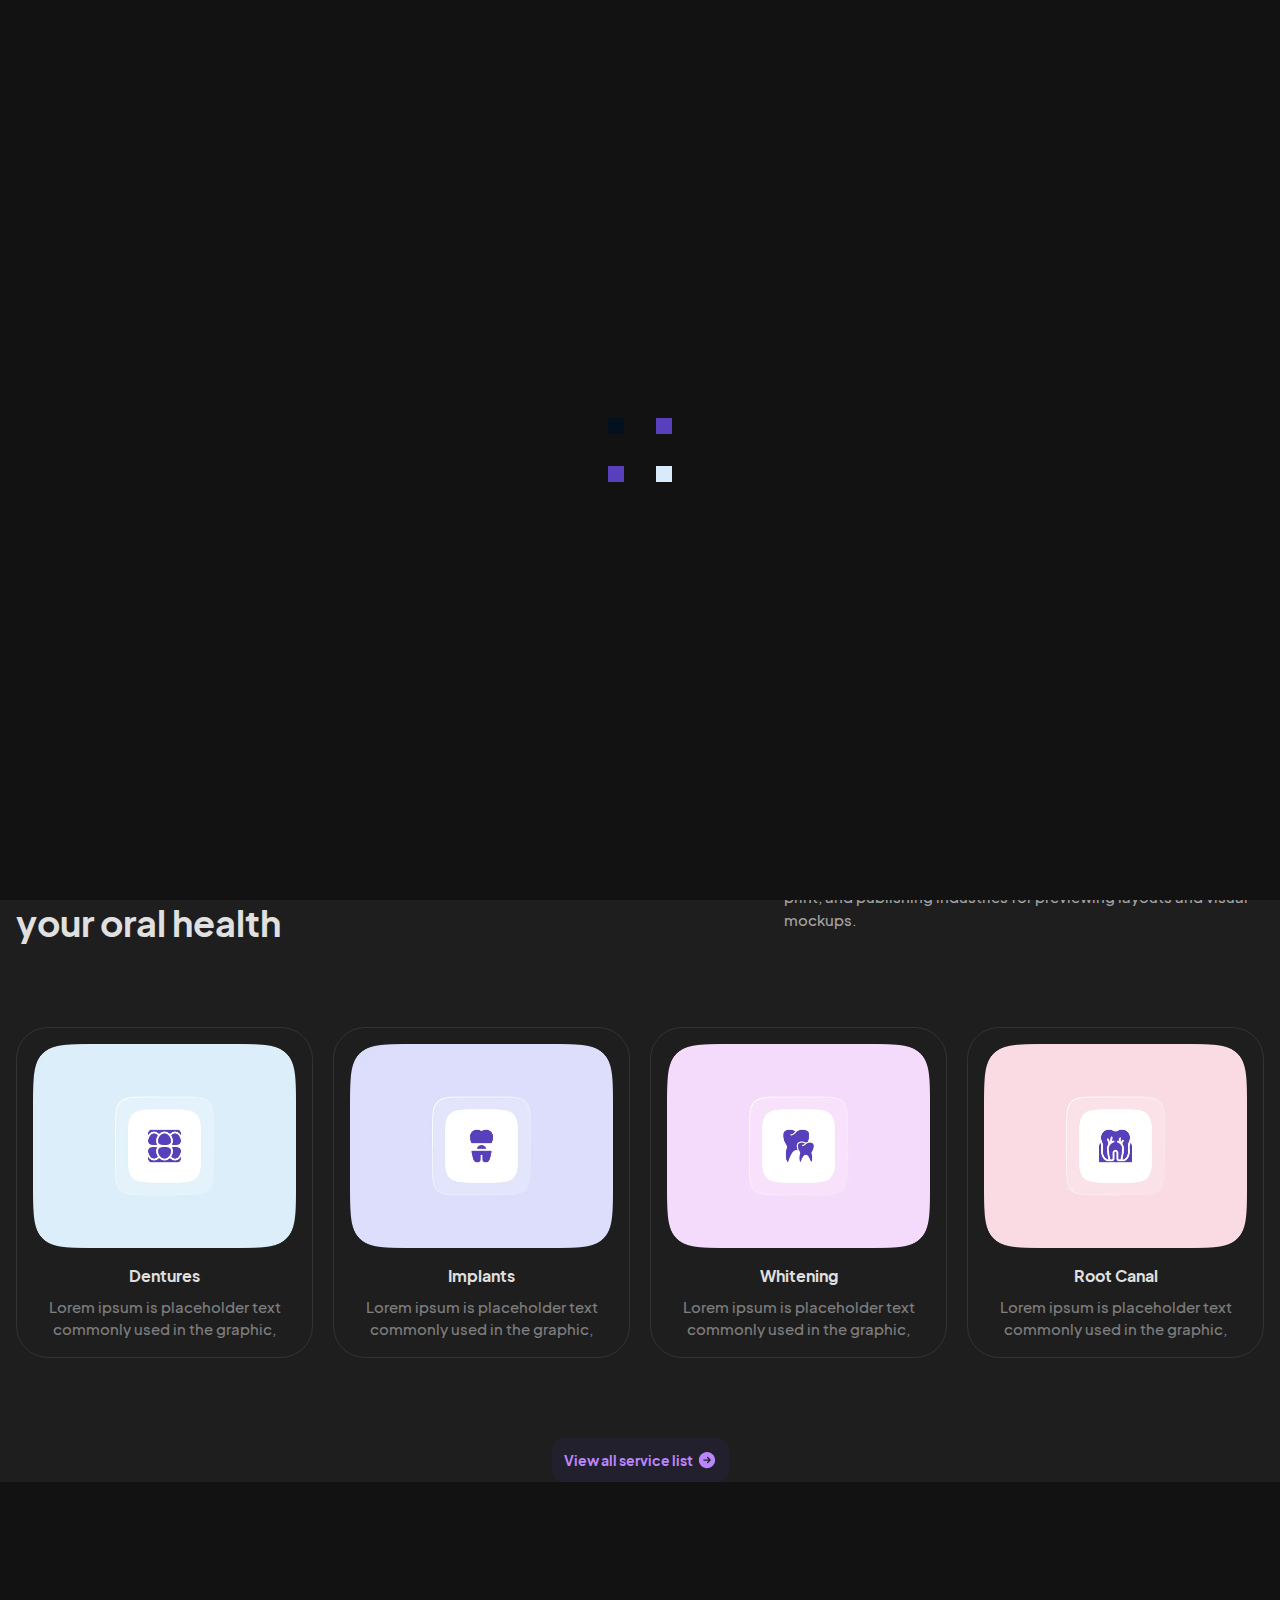
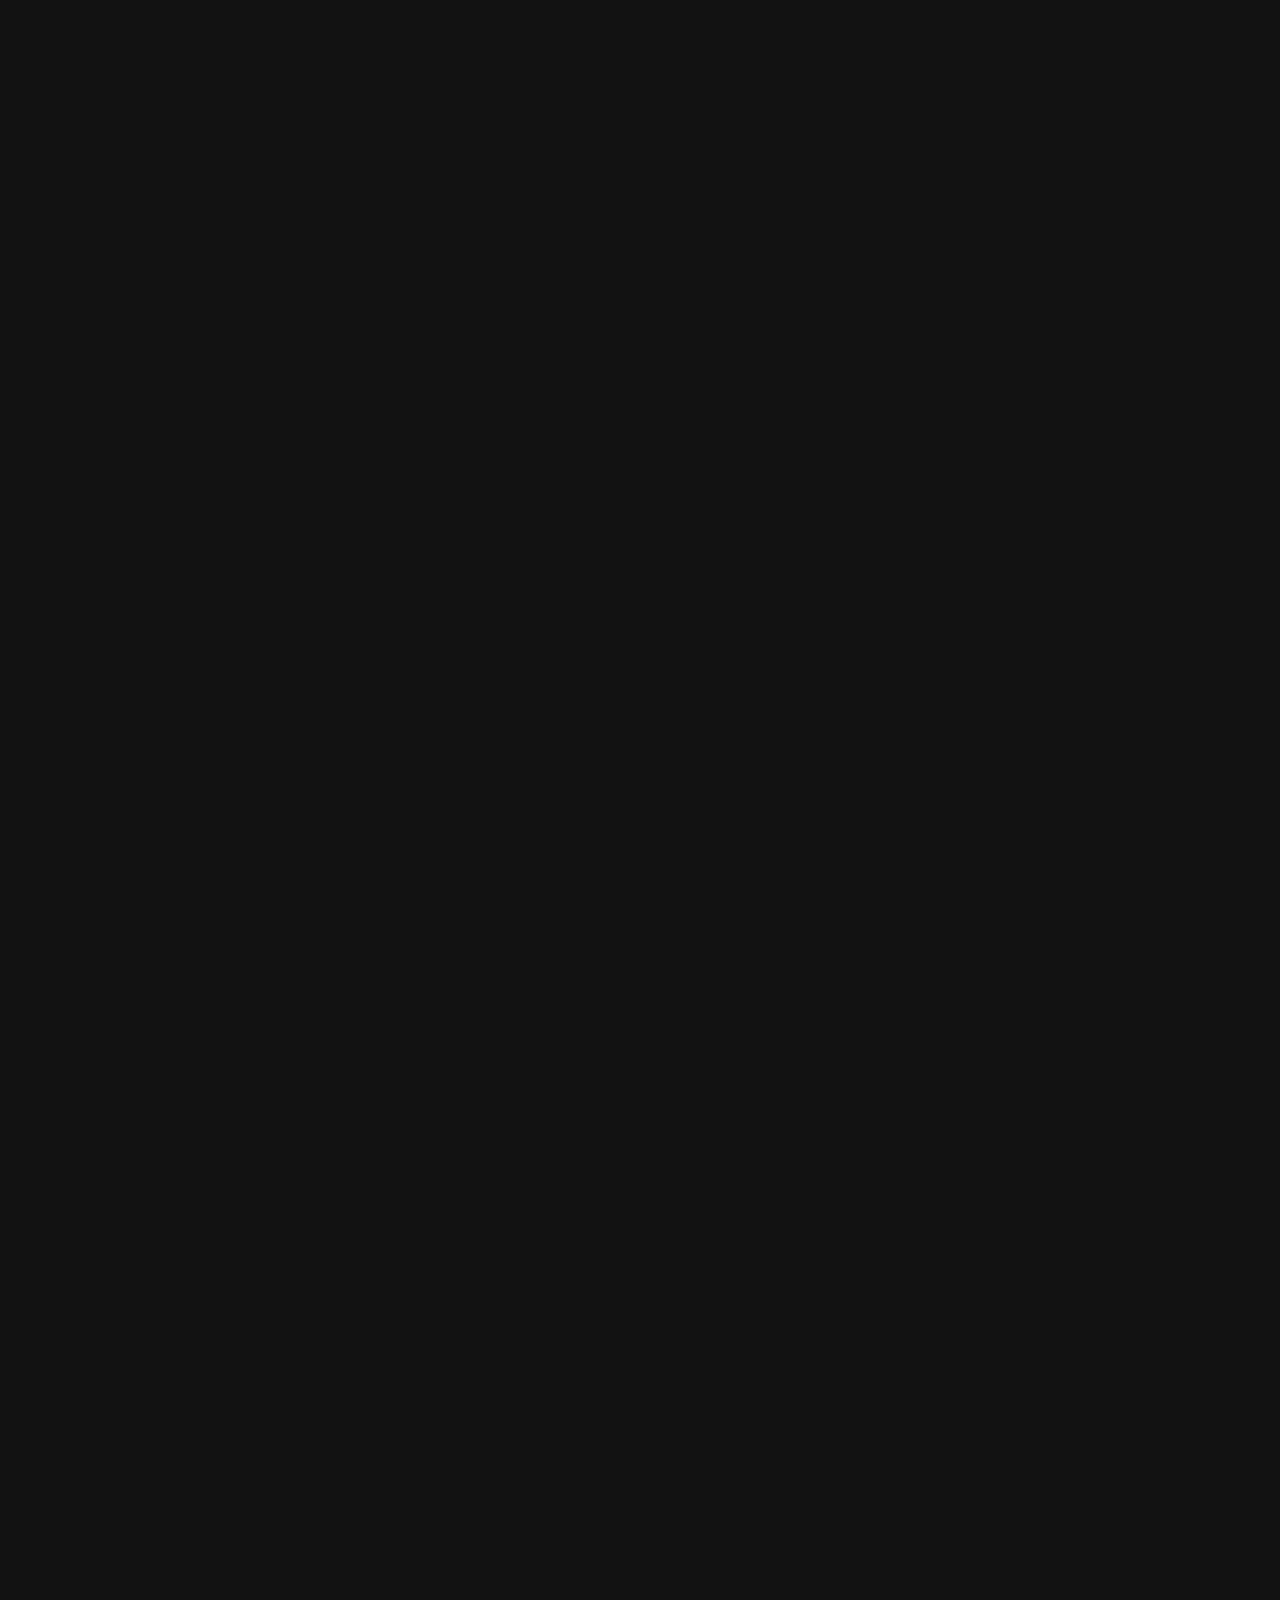
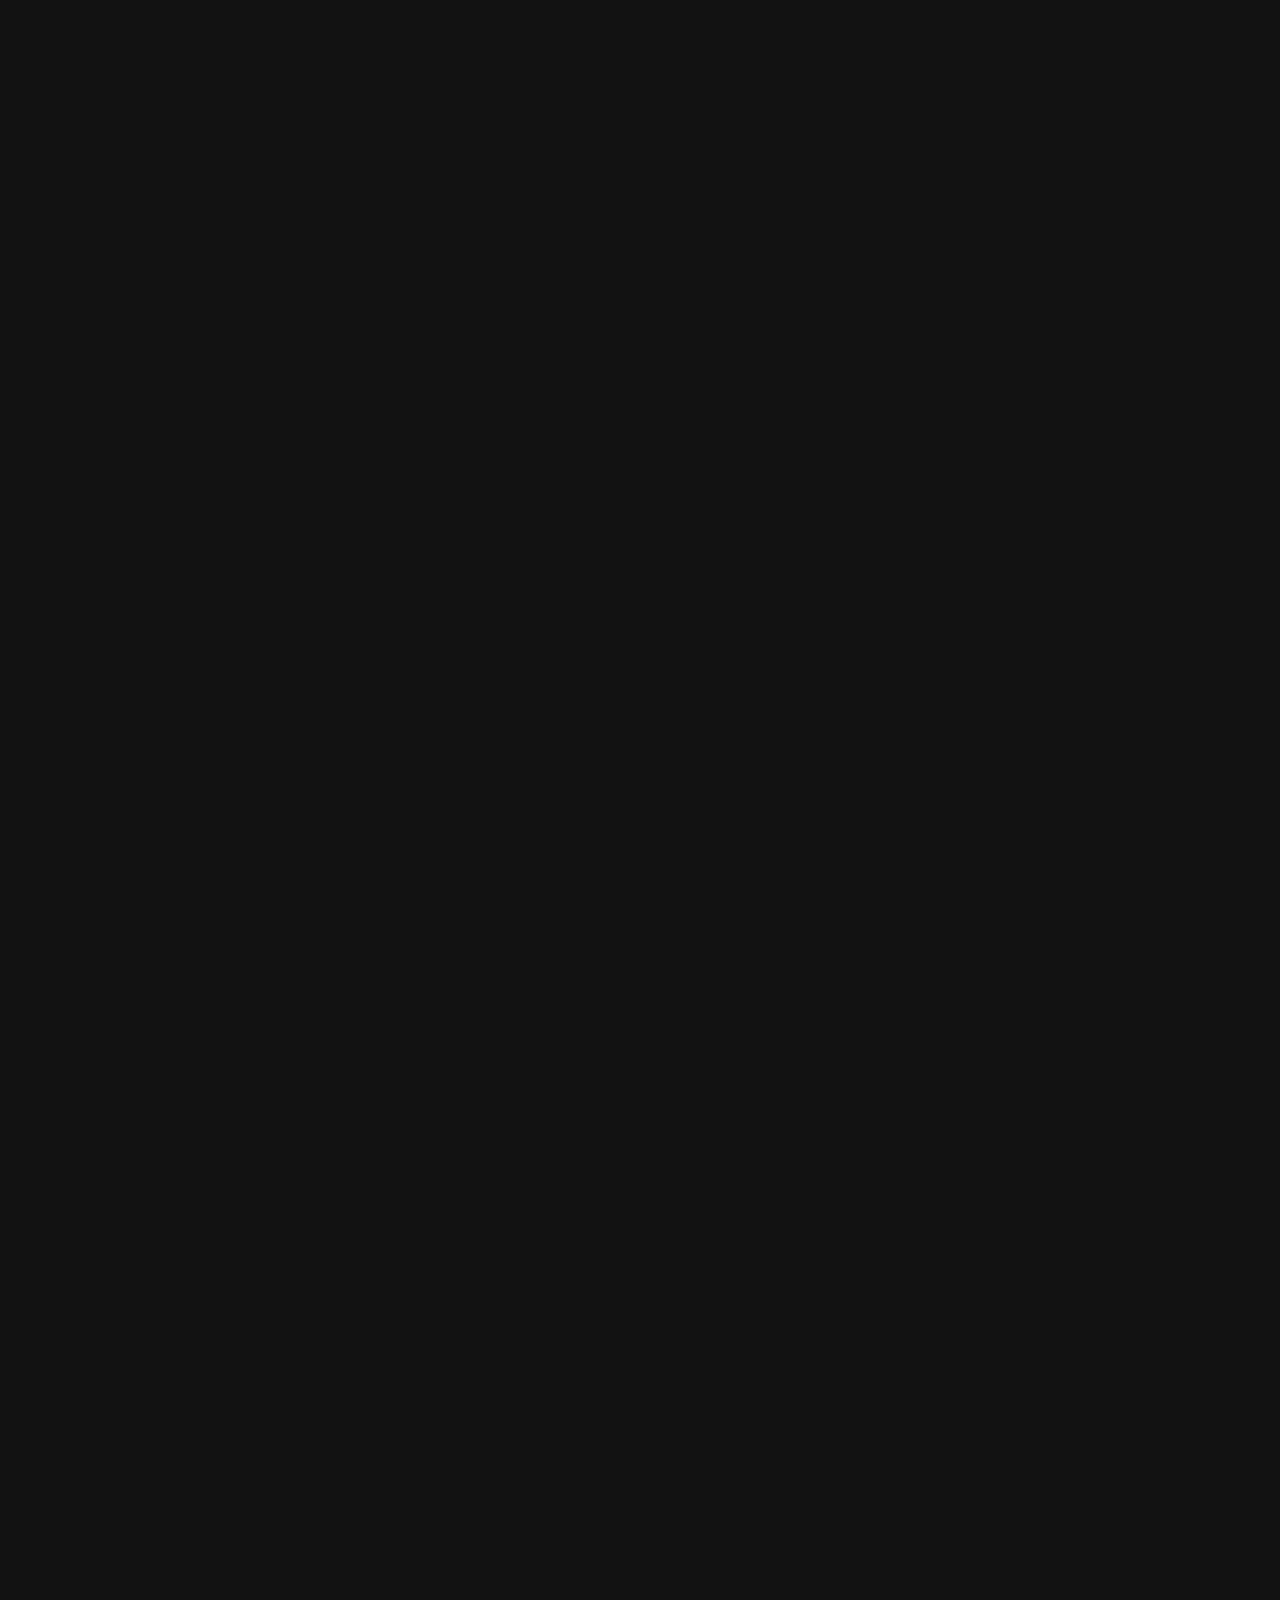
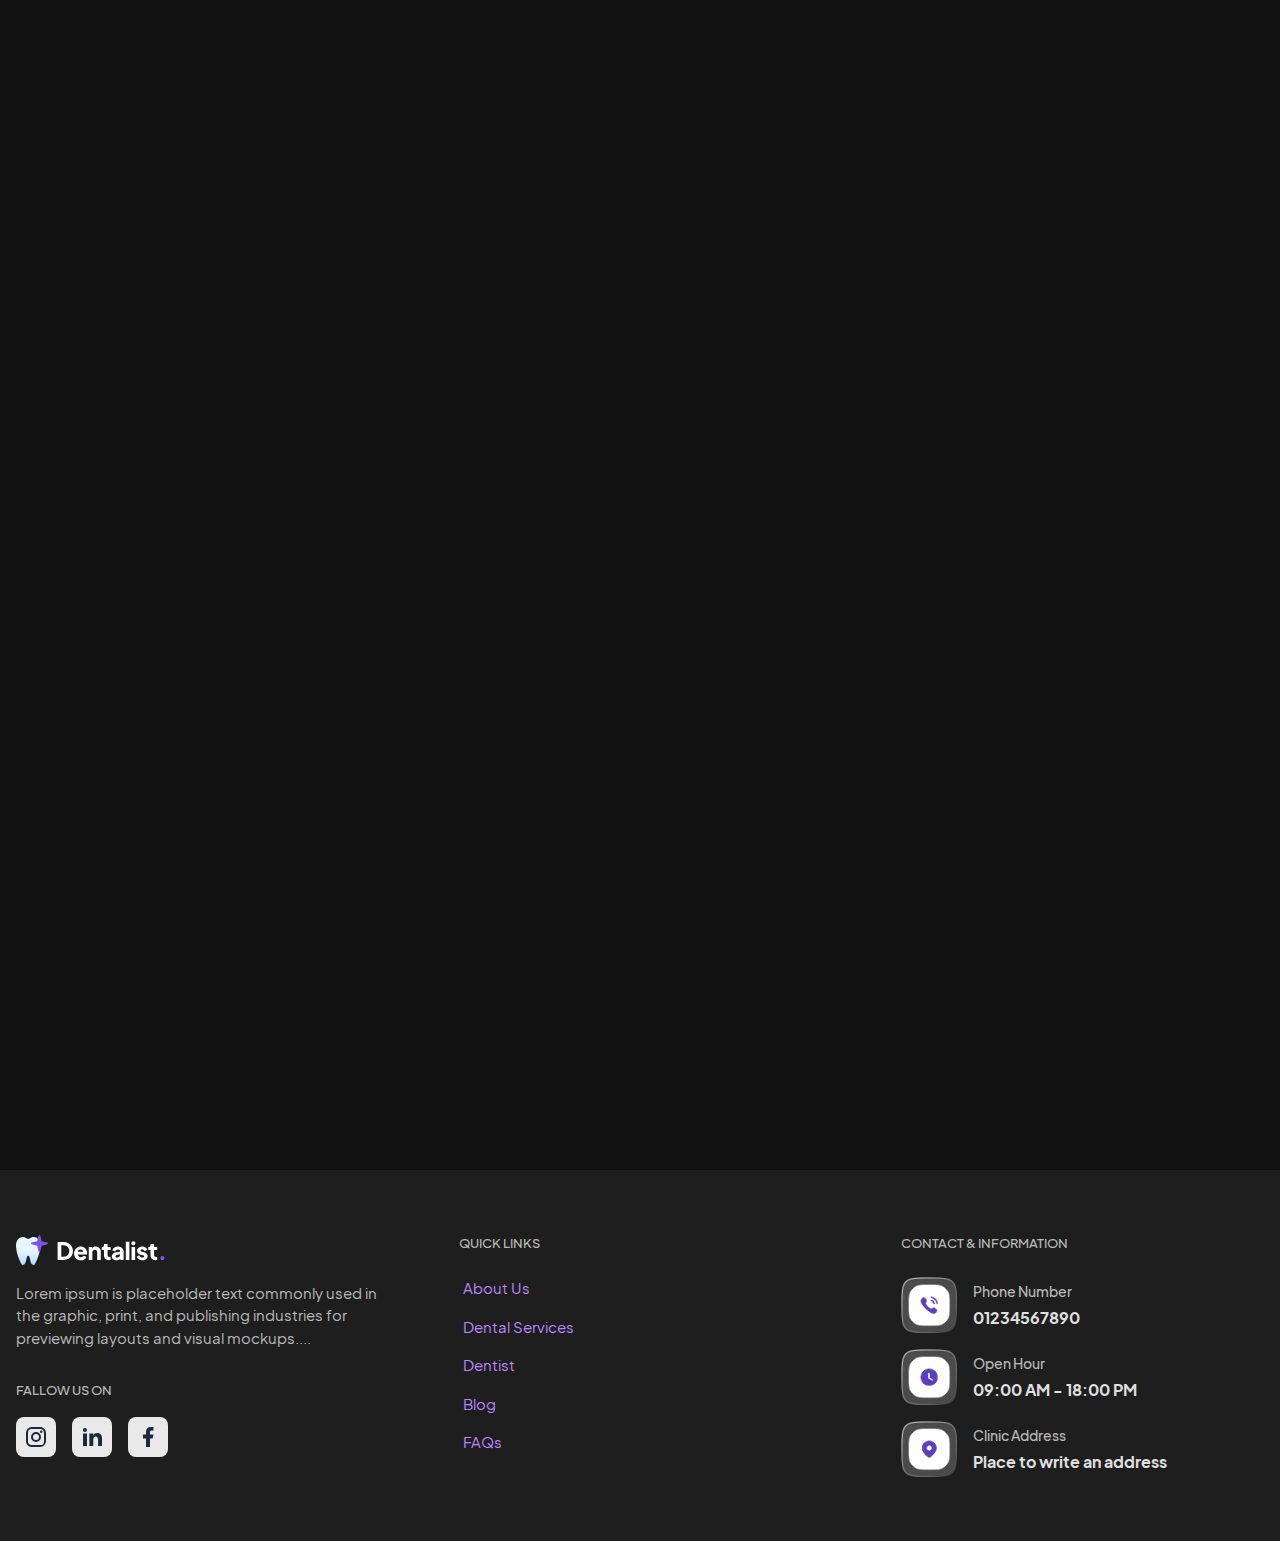
<file: clinic/index.html>
<!DOCTYPE html>
<html lang="en" dir="ltr">
<head>
    <meta charset="UTF-8">
    <meta name="viewport" content="width=device-width, initial-scale=1.0">
    <meta name="robots" content="noindex, nofollow">
    <title>Dentalist | Example Designing & Developing Website</title>
    <!-- Stylesheet -->
    <link rel="stylesheet" href="https://cdn.jsdelivr.net/npm/swiper@11/swiper-bundle.min.css"/>
    <link rel="stylesheet" href="./styles/main.css" type="text/css">
    <link rel="icon" href="./assets/images/favicon.png" type="images/png">
    <style>
        .swiper-pagination-bullet-active {
        background-color: #583FBC !important;
        width: 16px;
        border-radius: 10px;
        transition: all 0.5s ease-in-out;
        }
    </style>
    <!-- Scripts -->
    <script defer src="https://cdn.jsdelivr.net/npm/swiper@11/swiper-bundle.min.js"></script>
    <script defer src="./scripts/main.js"></script>
</head>
<body>
    <!-- SVG Importing -->
    <svg class="hidden">
        <symbol id="bars" xmlns="http://www.w3.org/2000/svg" fill="none" viewBox="0 0 24 24" stroke-width="1.5" stroke="currentColor">
            <path stroke-linecap="round" stroke-linejoin="round" d="M3.75 6.75h16.5M3.75 12h16.5m-16.5 5.25h16.5" />
        </symbol>
        <symbol id="arrow-right-circle" xmlns="http://www.w3.org/2000/svg" viewBox="0 0 24 24" fill="currentColor">
            <path fill-rule="evenodd" d="M12 2.25c-5.385 0-9.75 4.365-9.75 9.75s4.365 9.75 9.75 9.75 9.75-4.365 9.75-9.75S17.385 2.25 12 2.25Zm4.28 10.28a.75.75 0 0 0 0-1.06l-3-3a.75.75 0 1 0-1.06 1.06l1.72 1.72H8.25a.75.75 0 0 0 0 1.5h5.69l-1.72 1.72a.75.75 0 1 0 1.06 1.06l3-3Z" clip-rule="evenodd" />
        </symbol>
        <symbol id="check-circle" xmlns="http://www.w3.org/2000/svg" viewBox="0 0 24 24" fill="currentColor">
            <path fill-rule="evenodd" d="M2.25 12c0-5.385 4.365-9.75 9.75-9.75s9.75 4.365 9.75 9.75-4.365 9.75-9.75 9.75S2.25 17.385 2.25 12Zm13.36-1.814a.75.75 0 1 0-1.22-.872l-3.236 4.53L9.53 12.22a.75.75 0 0 0-1.06 1.06l2.25 2.25a.75.75 0 0 0 1.14-.094l3.75-5.25Z" clip-rule="evenodd" />
        </symbol> 
        <symbol id="star" xmlns="http://www.w3.org/2000/svg" viewBox="0 0 24 24" fill="currentColor">
            <path fill-rule="evenodd" d="M10.788 3.21c.448-1.077 1.976-1.077 2.424 0l2.082 5.006 5.404.434c1.164.093 1.636 1.545.749 2.305l-4.117 3.527 1.257 5.273c.271 1.136-.964 2.033-1.96 1.425L12 18.354 7.373 21.18c-.996.608-2.231-.29-1.96-1.425l1.257-5.273-4.117-3.527c-.887-.76-.415-2.212.749-2.305l5.404-.434 2.082-5.005Z" clip-rule="evenodd" />
        </symbol>
        <symbol id="home" xmlns="http://www.w3.org/2000/svg" fill="none" viewBox="0 0 24 24" stroke-width="1.5" stroke="currentColor">
            <path stroke-linecap="round" stroke-linejoin="round" d="m2.25 12 8.954-8.955c.44-.439 1.152-.439 1.591 0L21.75 12M4.5 9.75v10.125c0 .621.504 1.125 1.125 1.125H9.75v-4.875c0-.621.504-1.125 1.125-1.125h2.25c.621 0 1.125.504 1.125 1.125V21h4.125c.621 0 1.125-.504 1.125-1.125V9.75M8.25 21h8.25" />
        </symbol>
        <symbol id="users" xmlns="http://www.w3.org/2000/svg" fill="none" viewBox="0 0 24 24" stroke-width="1.5" stroke="currentColor">
            <path stroke-linecap="round" stroke-linejoin="round" d="M15 19.128a9.38 9.38 0 0 0 2.625.372 9.337 9.337 0 0 0 4.121-.952 4.125 4.125 0 0 0-7.533-2.493M15 19.128v-.003c0-1.113-.285-2.16-.786-3.07M15 19.128v.106A12.318 12.318 0 0 1 8.624 21c-2.331 0-4.512-.645-6.374-1.766l-.001-.109a6.375 6.375 0 0 1 11.964-3.07M12 6.375a3.375 3.375 0 1 1-6.75 0 3.375 3.375 0 0 1 6.75 0Zm8.25 2.25a2.625 2.625 0 1 1-5.25 0 2.625 2.625 0 0 1 5.25 0Z" />
        </symbol>
        <symbol id="envelope" xmlns="http://www.w3.org/2000/svg" fill="none" viewBox="0 0 24 24" stroke-width="1.5" stroke="currentColor">
            <path stroke-linecap="round" stroke-linejoin="round" d="M21.75 6.75v10.5a2.25 2.25 0 0 1-2.25 2.25h-15a2.25 2.25 0 0 1-2.25-2.25V6.75m19.5 0A2.25 2.25 0 0 0 19.5 4.5h-15a2.25 2.25 0 0 0-2.25 2.25m19.5 0v.243a2.25 2.25 0 0 1-1.07 1.916l-7.5 4.615a2.25 2.25 0 0 1-2.36 0L3.32 8.91a2.25 2.25 0 0 1-1.07-1.916V6.75" />
        </symbol>
        <symbol id="gear" xmlns="http://www.w3.org/2000/svg" fill="none" viewBox="0 0 24 24" stroke-width="1.5" stroke="currentColor">
            <path stroke-linecap="round" stroke-linejoin="round" d="M10.343 3.94c.09-.542.56-.94 1.11-.94h1.093c.55 0 1.02.398 1.11.94l.149.894c.07.424.384.764.78.93.398.164.855.142 1.205-.108l.737-.527a1.125 1.125 0 0 1 1.45.12l.773.774c.39.389.44 1.002.12 1.45l-.527.737c-.25.35-.272.806-.107 1.204.165.397.505.71.93.78l.893.15c.543.09.94.559.94 1.109v1.094c0 .55-.397 1.02-.94 1.11l-.894.149c-.424.07-.764.383-.929.78-.165.398-.143.854.107 1.204l.527.738c.32.447.269 1.06-.12 1.45l-.774.773a1.125 1.125 0 0 1-1.449.12l-.738-.527c-.35-.25-.806-.272-1.203-.107-.398.165-.71.505-.781.929l-.149.894c-.09.542-.56.94-1.11.94h-1.094c-.55 0-1.019-.398-1.11-.94l-.148-.894c-.071-.424-.384-.764-.781-.93-.398-.164-.854-.142-1.204.108l-.738.527c-.447.32-1.06.269-1.45-.12l-.773-.774a1.125 1.125 0 0 1-.12-1.45l.527-.737c.25-.35.272-.806.108-1.204-.165-.397-.506-.71-.93-.78l-.894-.15c-.542-.09-.94-.56-.94-1.109v-1.094c0-.55.398-1.02.94-1.11l.894-.149c.424-.07.765-.383.93-.78.165-.398.143-.854-.108-1.204l-.526-.738a1.125 1.125 0 0 1 .12-1.45l.773-.773a1.125 1.125 0 0 1 1.45-.12l.737.527c.35.25.807.272 1.204.107.397-.165.71-.505.78-.929l.15-.894Z" />
            <path stroke-linecap="round" stroke-linejoin="round" d="M15 12a3 3 0 1 1-6 0 3 3 0 0 1 6 0Z" />
        </symbol>
        <symbol id="rss" xmlns="http://www.w3.org/2000/svg" fill="none" viewBox="0 0 24 24" stroke-width="1.5" stroke="currentColor">
            <path stroke-linecap="round" stroke-linejoin="round" d="M12.75 19.5v-.75a7.5 7.5 0 0 0-7.5-7.5H4.5m0-6.75h.75c7.87 0 14.25 6.38 14.25 14.25v.75M6 18.75a.75.75 0 1 1-1.5 0 .75.75 0 0 1 1.5 0Z" />
        </symbol>
        <symbol id="shop" xmlns="http://www.w3.org/2000/svg" fill="none" viewBox="0 0 24 24" stroke-width="1.5" stroke="currentColor">
            <path stroke-linecap="round" stroke-linejoin="round" d="M15.75 10.5V6a3.75 3.75 0 1 0-7.5 0v4.5m11.356-1.993 1.263 12c.07.665-.45 1.243-1.119 1.243H4.25a1.125 1.125 0 0 1-1.12-1.243l1.264-12A1.125 1.125 0 0 1 5.513 7.5h12.974c.576 0 1.059.435 1.119 1.007ZM8.625 10.5a.375.375 0 1 1-.75 0 .375.375 0 0 1 .75 0Zm7.5 0a.375.375 0 1 1-.75 0 .375.375 0 0 1 .75 0Z" />
        </symbol>
        <symbol id="close-mark" xmlns="http://www.w3.org/2000/svg" fill="none" viewBox="0 0 24 24" stroke-width="1.5" stroke="currentColor">
            <path stroke-linecap="round" stroke-linejoin="round" d="M6 18 18 6M6 6l12 12" />
        </symbol>
        <symbol id="user" xmlns="http://www.w3.org/2000/svg" fill="none" viewBox="0 0 24 24" stroke-width="1.5" stroke="currentColor">
            <path stroke-linecap="round" stroke-linejoin="round" d="M15.75 6a3.75 3.75 0 1 1-7.5 0 3.75 3.75 0 0 1 7.5 0ZM4.501 20.118a7.5 7.5 0 0 1 14.998 0A17.933 17.933 0 0 1 12 21.75c-2.676 0-5.216-.584-7.499-1.632Z" />
        </symbol>
        <symbol id="envelope" xmlns="http://www.w3.org/2000/svg" fill="none" viewBox="0 0 24 24" stroke-width="1.5" stroke="currentColor">
            <path stroke-linecap="round" stroke-linejoin="round" d="M21.75 6.75v10.5a2.25 2.25 0 0 1-2.25 2.25h-15a2.25 2.25 0 0 1-2.25-2.25V6.75m19.5 0A2.25 2.25 0 0 0 19.5 4.5h-15a2.25 2.25 0 0 0-2.25 2.25m19.5 0v.243a2.25 2.25 0 0 1-1.07 1.916l-7.5 4.615a2.25 2.25 0 0 1-2.36 0L3.32 8.91a2.25 2.25 0 0 1-1.07-1.916V6.75" />
        </symbol>                                                                 
        <symbol id="pencil-square" xmlns="http://www.w3.org/2000/svg" fill="none" viewBox="0 0 24 24" stroke-width="1.5" stroke="currentColor">
            <path stroke-linecap="round" stroke-linejoin="round" d="m16.862 4.487 1.687-1.688a1.875 1.875 0 1 1 2.652 2.652L10.582 16.07a4.5 4.5 0 0 1-1.897 1.13L6 18l.8-2.685a4.5 4.5 0 0 1 1.13-1.897l8.932-8.931Zm0 0L19.5 7.125M18 14v4.75A2.25 2.25 0 0 1 15.75 21H5.25A2.25 2.25 0 0 1 3 18.75V8.25A2.25 2.25 0 0 1 5.25 6H10" />
        </symbol>                         
    </svg>
    <div class="preload-container">
        <span class="preload"></span>
    </div>
    <!-- Header -->
    <header class="h-[100px]">
        <div class="container flex items-center h-full">
            <div class="flex justify-between items-center h-12 w-full">
                <!-- Header Logo -->
                <a href="https://2awebdeveloper.github.io/dentalist/">
                    <img src="./assets/images/logo.svg" alt="Site-Logo">
                </a>
                <!-- Header Menu -->
                <nav class="hidden lg:block">
                    <ul class="flex gap-x-10 xl:gap-x-12 text-slate-800 text-sm font-bold child:transition-colors child:delay-75 child-hover:text-primary">
                        <li>
                            <a href="#">Home</a>
                        </li>
                        <li>
                            <a href="#">Services</a>
                        </li>
                        <li>
                            <a href="#">Products</a>
                        </li>
                        <li>
                            <a href="#">Blog</a>
                        </li>
                        <li>
                            <a href="#">About Us</a>
                        </li>
                        <li>
                            <a href="#">Contact Us</a>
                        </li>
                    </ul>
                </nav>
                <!-- Header Button -->
                <a class="hidden lg:block h-full w-44 bg-primary text-white text-sm font-bold text-center leading-[3rem] rounded-xl transition-colors hover:bg-indigo-800" href="#">Book appointment</a>
                <!-- Mobile Menu -->
                <div class="lg:hidden relative">
                    <!-- Mobile Menu Toggle Icon -->
                    <button id="mobile-menu-toggle" type="button">
                        <svg class="w-8 h-8">
                            <use href="#bars"></use>
                        </svg>
                    </button>
                    <!-- Menu background overlay -->
                    <div id="mobile-menu-overlay" class="hidden fixed inset-0 bg-black/40 transition-all z-[999]">
                    </div>
                    <!-- Mobile menu container --> 
                    <div id="mobile-menu-container" class="w-80 bg-white fixed top-0 -left-80 bottom-0 transition-all flex flex-col z-[999]">
                        <!-- Logo & Close Button -->
                        <div class="flex items-center justify-between p-4 border-b border-b-gray-100/50">
                            <img src="./assets/images/logo.svg" alt="">
                            <button type="button" id="close-button">
                                <svg class="w-5 h-5">
                                    <use href="#close-mark"></use>
                                </svg>
                            </button>
                        </div>
                        <!-- Mobile menu nav -->
                        <nav class="p-4 grow">
                            <!-- menu List -->
                            <ul class="flex flex-col gap-y-5 text-slate-800 text-sm font-medium child:transition-colors child:delay-75 child-hover:text-primary">
                                <!-- menu item -->
                                <li>
                                    <a class="flex items-center gap-x-1" href="#">
                                        <svg class="w-5 h-5">
                                            <use href="#home"></use>
                                        </svg>
                                        Home
                                    </a>
                                </li>
                                <!-- menu item -->
                                <li>
                                    <a class="flex items-center gap-x-1" href="#">
                                        <svg class="w-5 h-5">
                                            <use href="#gear"></use>
                                        </svg>
                                        Services
                                    </a>
                                </li>
                                <!-- menu item -->
                                <li>
                                    <a class="flex items-center gap-x-1" href="#">
                                        <svg class="w-5 h-5">
                                            <use href="#shop"></use>
                                        </svg>
                                        Products
                                    </a>
                                </li>
                                <!-- menu item -->
                                <li>
                                    <a class="flex items-center gap-x-1" href="#">
                                        <svg class="w-5 h-5">
                                            <use href="#rss"></use>
                                        </svg>
                                        Blog
                                    </a>
                                </li>
                                <!-- menu item -->
                                <li>
                                    <a class="flex items-center gap-x-1" href="#">
                                        <svg class="w-5 h-5">
                                            <use href="#users"></use>
                                        </svg>
                                        About Us
                                    </a>
                                </li>
                                <!-- menu item -->
                                <li>
                                    <a class="flex items-center gap-x-1" href="#">
                                        <svg class="w-5 h-5">
                                            <use href="#envelope"></use>
                                        </svg>
                                        Contact Us
                                    </a>
                                </li>
                            </ul>
                        </nav>
                        <!-- Button -->
                        <div class="p-4">
                            <a class="block w-full h-12 leading-[2.8rem] bg-primary text-white text-sm font-bold text-center rounded-xl transition-colors hover:bg-indigo-800" href="#">Book appointment</a>
                        </div>
                    </div>
                </div>
            </div>
        </div>
    </header>
    <!-- Main -->
    <main id="main">
        <!-- Top Main Section -->
        <section class="mb-12 lg:mb-16 xl:mb-24">
            <div class="container">
                <div class="bg-top-main pt-8 px-8 lg:pt-0 rounded-3xl lg:min-h-[500px] xl:min-h-[620px] 2xl:min-h-[760px] gap-y-14 flex flex-col lg:flex-row justify-between items-center bg-[#DBEFFA]">
                    <div class="lg:w-1/2 text-center items-center lg:items-start lg:text-start flex flex-col gap-y-6 lg:gap-y-8">
                        <h1 class="text-4xl leading-snug lg:text-5xl lg:leading-snug font-bold text-black">
                            Entrust your smile to professional
                        </h1>
                        <p class=" text-black font-medium text-base lg:text-lg w-[90%]">
                            welcome to Dr. Satya's Dental Clinic<br>Where Your Smile Matters! Expert care, advanced treatments, and a commitment to your perfect smile. Book your appointment today!
                        </p><a class="h-12 w-44 bg-primary text-white text-sm font-bold text-center leading-[3rem] rounded-xl transition-colors hover:bg-indigo-800" href="#">Book appointment</a>
                    </div>
                    <div class="lg:w-1/2 mt-auto">
                        <img class="" src="./assets/images/top-main.png" alt="">
                    </div>
                </div>
            </div>
        </section>
        
        <!-- Services Section -->
        <section class="section mb-32">
            <div class="container">
                <div class="flex flex-col gap-14 lg:gap-y-16 xl:gap-y-20">
                    <!-- Services info contents -->
                    <div class="services-contents flex flex-col items-center justify-center lg:flex-row lg:justify-between lg:items-center gap-y-4 transition-all">
                        <!-- Left Side-->
                        <div class="text-center lg:text-start">
                            <!-- Title -->
                            <h3 class="text-sm text-primary font-bold mb-3">SERVICES</h3>
                            <!-- Subtitle -->
                            <p class="text-slate-800 text-3xl xs:text-4xl lg:max-w-[340px] leading-snug xs:leading-snug font-bold">Feel amazing about your oral health</p>
                        </div>
                        <!-- Right Side -->
                        <p class="text-center lg:text-start lg:max-w-screen-xs text-[15px] font-medium text-slate-800/70 -mb-8">Lorem ipsum is placeholder text commonly used in the graphic, print, and publishing industries for previewing layouts and visual mockups.</p>
                    </div>
                    <!-- Services -->
                    <div class="grid grid-cols-1 xs:grid-cols-2 lg:grid-cols-4 gap-5 child:transition-all child-hover:shadow-2xl mt-6 lg:mt-0 child-hover:shadow-slate-400/20 child-hover:border-gray-100 child:cursor-pointer">
                        <!-- Service item -->
                        <div class="services-item rounded-[32px] border p-4 flex flex-col gap-y-4">
                            <img class="w-full rounded-[32px]" src="./assets/images/dentures.webp" alt="">
                            <div class="text-center space-y-2">
                                <h3 class="text-slate-800 font-bold">Dentures</h3>
                                <p class="text-[15px] font-medium text-slate-800/50">Lorem ipsum is placeholder text commonly used in the graphic,</p>
                            </div>
                        </div>
                        <!-- Service item -->
                        <div class="services-item rounded-[32px] border p-4 flex flex-col gap-y-4">
                            <img class="w-full rounded-[32px]" src="./assets/images/implants.webp" alt="">
                            <div class="text-center space-y-2">
                                <h3 class="text-slate-800 font-bold">Implants</h3>
                                <p class="text-[15px] font-medium text-slate-800/50">Lorem ipsum is placeholder text commonly used in the graphic,</p>
                            </div>
                        </div>
                        <!-- Service item -->
                        <div class="services-item rounded-[32px] border p-4 flex flex-col gap-y-4">
                            <img class="w-full rounded-[32px]" src="./assets/images/whiting.webp" alt="">
                            <div class="text-center space-y-2">
                                <h3 class="text-slate-800 font-bold">Whitening</h3>
                                <p class="text-[15px] font-medium text-slate-800/50">Lorem ipsum is placeholder text commonly used in the graphic,</p>
                            </div>
                        </div>
                        <!-- Service item --> 
                        <div class="services-item rounded-[32px] border p-4 flex flex-col gap-y-4">
                            <img class="w-full rounded-[32px]" src="./assets/images/rootcanal.webp" alt="">
                            <div class="text-center space-y-2">
                                <h3 class="text-slate-800 font-bold">Root Canal</h3>
                                <p class="text-[15px] font-medium text-slate-800/50">Lorem ipsum is placeholder text commonly used in the graphic,</p>
                            </div>
                        </div>
                    </div>
                    <!-- More Service Call to Action Button -->
                    <div class="services-more transition-all">
                        <a href="#" class="w-max mx-auto flex items-center gap-x-1 p-3 rounded-xl text-sm font-bold text-primary bg-primary/10 transition-colors hover:bg-primary/20">
                            View all service list
                            <svg class="w-5 h-5">
                                <use href="#arrow-right-circle"></use>
                            </svg>
                        </a>
                    </div>
                </div>
            </div>
        </section>

        <!-- Emergency Section -->
        <section class="section my-20">
            <div class="container">
                <div class="flex flex-col lg:flex-row items-center gap-x-20 gap-y-12">
                    <!-- Emergency image -->
                    <div>
                        <img class="hidden lg:block" src="./assets/images/emergency-desktop.webp" alt="emergency-desktop">
                        <img class="lg:hidden" src="./assets/images/emergency-mobile.webp" alt="emergency-mobile">
                    </div>
                    <!-- Emergency Contents -->
                    <div class="flex flex-col gap-y-4 text-center lg:text-start">
                        <!-- Title -->
                        <h4 class="text-sm text-primary font-bold">Dental 24H Emergency</h4>
                        <!-- Subtitle -->
                        <p class="text-slate-800 text-4xl leading-snug font-bold sm:max-w-screen-sm">friendly treatment from our locally practice.</p>
                        <!-- Description --> 
                        <p class="max-w-lg lg:max-w-md mx-auto lg:mx-0 text-[15px] font-medium text-slate-800/70">Lorem ipsum is placeholder text commonly used in the graphic, print, and publishing industries for previewing layouts and visual mockups.</p>
                        <!-- Button Call to Action -->
                        <a class="h-12 w-44 mx-auto bg-primary text-white text-sm font-bold text-center leading-[3rem] mt-6 lg:mt-8 lg:mx-0 rounded-xl transition-colors hover:bg-indigo-800" href="#">Book appointment</a>
                    </div>
                </div>
            </div>
        </section>

        <!-- Features Section -->
        <section class="section py-16">
            <div class="container">
                <!-- p-8 md:px-20 md:py-16 lg:px-60 lg:py-20 -->
                <!-- Feature Container -->
                <div class="bg-[#DBDEFA] p-10 sm:p-12 md:px-16 md:py-[3.5rem] lg:px-32 lg:py-20 xl:py-24 xl:px-60 rounded-3xl">
                    <!-- Feature info -->
                    <div class="flex flex-col gap-y-4 mb-12 sm:mb-14 md:mb-16 lg:mb-20 text-center lg:text-start">
                        <!-- Title -->
                        <h4 class="text-sm text-primary font-bold">Features</h4>
                        <!-- Subtitle -->
                        <p class="text-slate-800 text-4xl leading-snug font-bold">Specialized care through experience</p>
                        <!-- Description -->
                        <p class="text-[15px] font-medium text-slate-800/50">Lorem ipsum is placeholder text commonly used in the graphic, print, and publishing industries for previewing layouts and visual mockups.</p>
                    </div>
                    <!-- Features -->
                    <div class="grid grid-cols-1 sm:grid-cols-2 gap-14">
                        <!-- Feature item -->
                        <div class="flex items-center flex-col xs:flex-row sm:flex-col lg:flex-row gap-4">
                            <!-- Feature image -->
                            <div class="w-16 h-16 shrink-0">
                                <img src="./assets/images/Safety-first.png" alt="Safety-first">
                            </div>
                            <!-- Feature Content -->
                            <div class="text-center xs:text-start sm:text-center lg:text-start">
                                <!-- Feature item title -->
                                <p class="text-slate-800 font-bold mb-1">Safety first</p>
                                <!-- Feature item Description -->
                                <p class="text-sm font-medium text-slate-800/50">Lorem ipsum is placeholder text commonly used in the graphic ...</p>
                            </div>
                        </div>
                        <!-- Feature item -->
                        <div class="flex items-center flex-col xs:flex-row sm:flex-col lg:flex-row gap-4">
                            <!-- Feature image -->
                            <div class="w-16 h-16 shrink-0">
                                <img src="./assets/images/Insurance-accepted.png" alt="Insurance-accepted">
                            </div>
                            <!-- Feature Content -->
                            <div class="text-center xs:text-start sm:text-center lg:text-start">
                                <!-- Feature item title -->
                                <p class="text-slate-800 font-bold mb-1">Insurance accepted</p>
                                <!-- Feature item Description -->
                                <p class="text-sm font-medium text-slate-800/50">Lorem ipsum is placeholder text commonly used in the graphic ...</p>
                            </div>
                        </div>
                        <!-- Feature item -->
                        <div class="flex items-center flex-col xs:flex-row sm:flex-col lg:flex-row gap-4">
                            <!-- Feature image -->
                            <div class="w-16 h-16 shrink-0">
                                <img src="./assets/images/Fullservice-dentistry.png" alt="Fullservice-dentistry">
                            </div>
                            <!-- Feature Content -->
                            <div class="text-center xs:text-start sm:text-center lg:text-start">
                                <!-- Feature item title -->
                                <p class="text-slate-800 font-bold mb-1">Full-service dentistry</p>
                                <!-- Feature item Description -->
                                <p class="text-sm font-medium text-slate-800/50">Lorem ipsum is placeholder text commonly used in the graphic ...</p>
                            </div>
                        </div>
                        <!-- Feature item -->
                        <div class="flex items-center flex-col xs:flex-row sm:flex-col lg:flex-row gap-4">
                            <!-- Feature image -->
                            <div class="w-16 h-16 shrink-0">
                                <img src="./assets/images/No-judgment-ever.png" alt="No-judgment-ever">
                            </div>
                            <!-- Feature Content -->
                            <div class="text-center xs:text-start sm:text-center lg:text-start">
                                <!-- Feature item title -->
                                <p class="text-slate-800 font-bold mb-1">No judgment ever</p>
                                <!-- Feature item Description -->
                                <p class="text-sm font-medium text-slate-800/50">Lorem ipsum is placeholder text commonly used in the graphic ...</p>
                            </div>
                        </div>
                    </div>
                </div>
            </div>
        </section>

        <!-- Expert in dental Section -->
        <section class="section py-16">
            <div class="container">
                <div class="flex flex-col lg:flex-row items-center gap-x-20 gap-y-12">
                    <!-- Emergency Contents -->
                    <div class="flex flex-col gap-y-4 text-center lg:text-start">
                        <!-- Title -->
                        <h4 class="text-sm text-primary font-bold">EXPERTS IN DENTAL</h4>
                        <!-- Subtitle -->
                        <p class="text-slate-800 text-4xl leading-snug font-bold sm:max-w-screen-sm">First class dentistry, from top dentists.</p>
                        <!-- Description -->
                        <p class="max-w-lg lg:max-w-md mx-auto lg:mx-0 text-[15px] font-medium text-slate-800/70">Lorem ipsum is placeholder text commonly used in the graphic, print, and publishing industries for previewing layouts</p>
                        <div class="flex flex-col gap-y-2 child:text-[#181945] child:text-[15px] child:font-medium mt-4">
                            <p class="flex items-center gap-x-2">
                                <svg class="w-5 h-5 text-primary">
                                    <use href="#check-circle"></use>
                                </svg>
                                Top quality dental team
                            </p>
                            <p class="flex items-center gap-x-2">
                                <svg class="w-5 h-5 text-primary">
                                    <use href="#check-circle"></use>
                                </svg>
                                State of the art dental services
                            </p>
                            <p class="flex items-center gap-x-2">
                                <svg class="w-5 h-5 text-primary">
                                    <use href="#check-circle"></use>
                                </svg>
                                Discount on all dental treatment
                            </p>
                        </div>
                    </div>
                     <!-- Emergency image -->
                     <div class="flex order-first lg:order-last">
                        <img class="hidden lg:block" src="./assets/images/expert-in-dental-desktop.webp" alt="expert-in-dental-desktop.png">
                        <img class="lg:hidden" src="./assets/images/expert-in-dental-mobile.webp" alt="expert-in-dental-mobile.png">
                    </div>
                </div>
            </div>
        </section>

        <!-- TESTIMONIAL Section  -->
        <section class="section py-16">
            <div class="container">
                <div class="bg-[#D9EBFA] rounded-3xl p-10 md:px-16 md:py-[3.5rem] lg:py-20 xl:py-24">
                    <!-- TESTIMONIAL info contents -->
                    <div class="flex flex-col items-center justify-center lg:flex-row lg:justify-between lg:items-center gap-y-4">
                        <!-- Left Side-->
                        <div class="text-center lg:text-start">
                            <!-- Title -->
                            <h3 class="text-sm text-primary font-bold mb-3">TESTIMONIAL</h3>
                            <!-- Subtitle -->
                            <p class="text-slate-800 text-3xl xs:text-4xl lg:max-w-[400px] leading-snug xs:leading-snug font-bold">What people have said about us</p>
                        </div>
                        <!-- Right Side -->
                        <p class="text-center lg:text-start lg:max-w-sm text-[15px] font-medium text-slate-800/70 -mb-8">Lorem ipsum is placeholder text commonly used in the graphic, print, and publishing industries for previewing layouts</p>
                    </div>
                    <!-- User TESTIMONIAL -->
                    <div class="swiper swiper-1">
                        <div class="swiper-wrapper mt-28">
                            <!-- TESTIMONIAL item -->
                            <div class="swiper-slide relative bg-white rounded-3xl p-8">
                                <!-- User Avatar image -->
                                <div class="absolute mx-auto w-max left-0 right-0 top-0 translate-y-[-50%] border-8 rounded-full border-[#D9EBFA]">
                                    <img src="./assets/images/user-avatar-1.webp" alt="user-avatar-1">
                                </div>
                                <div class="text-center mt-8">
                                    <!-- User Name -->
                                    <p class="font-bold text-slate-800 mb-2">Robert Fox</p>
                                    <!-- User Comment -->
                                    <p class="text-[15px] font-medium text-slate-800/70">Lorem ipsum is placeholder text commonly used in the graphic, print, and publishing industries for previewing layouts</p>
                                    <div class="flex items-center justify-center mt-6">
                                        <svg class="w-5 h-5 text-orange-star">
                                            <use href="#star"></use>
                                        </svg>
                                        <svg class="w-5 h-5 text-orange-star">
                                            <use href="#star"></use>
                                        </svg>
                                        <svg class="w-5 h-5 text-orange-star">
                                            <use href="#star"></use>
                                        </svg>
                                        <svg class="w-5 h-5 text-orange-star">
                                            <use href="#star"></use>
                                        </svg>
                                        <svg class="w-5 h-5 text-gray-400/90">
                                            <use href="#star"></use>
                                        </svg>
                                    </div>
                                </div>
                            </div>
                            <!-- TESTIMONIAL item -->
                            <div class="swiper-slide relative bg-white rounded-3xl p-8">
                                <!-- User Avatar image -->
                                <div class="absolute mx-auto w-max left-0 right-0 top-0 translate-y-[-50%] border-8 rounded-full border-[#D9EBFA]">
                                    <img src="./assets/images/user-avatar-2.webp" alt="user-avatar-2">
                                </div>
                                <div class="text-center mt-8">
                                    <!-- User Name -->
                                    <p class="font-bold text-slate-800 mb-2">Albert Flores</p>
                                    <!-- User Comment -->
                                    <p class="text-[15px] font-medium text-slate-800/70">Lorem ipsum is placeholder text commonly used in the graphic, print, and publishing industries for previewing layouts</p>
                                    <div class="flex items-center justify-center mt-6">
                                        <svg class="w-5 h-5 text-orange-star">
                                            <use href="#star"></use>
                                        </svg>
                                        <svg class="w-5 h-5 text-orange-star">
                                            <use href="#star"></use>
                                        </svg>
                                        <svg class="w-5 h-5 text-orange-star">
                                            <use href="#star"></use>
                                        </svg>
                                        <svg class="w-5 h-5 text-gray-400/90">
                                            <use href="#star"></use>
                                        </svg>
                                        <svg class="w-5 h-5 text-gray-400/90">
                                            <use href="#star"></use>
                                        </svg>
                                    </div>
                                </div>
                            </div>
                            <!-- TESTIMONIAL item -->
                            <div class="swiper-slide relative bg-white rounded-3xl p-8">
                                <!-- User Avatar image -->
                                <div class="absolute mx-auto w-max left-0 right-0 top-0 translate-y-[-50%] border-8 rounded-full border-[#D9EBFA]">
                                    <img src="./assets/images/user-avatar-3.webp" alt="user-avatar-3">
                                </div>
                                <div class="text-center mt-8">
                                    <!-- User Name -->
                                    <p class="font-bold text-slate-800 mb-2">Bessie Cooper</p>
                                    <!-- User Comment -->
                                    <p class="text-[15px] font-medium text-slate-800/70">Lorem ipsum is placeholder text commonly used in the graphic, print, and publishing industries for previewing layouts</p>
                                    <div class="flex items-center justify-center mt-6">
                                        <svg class="w-5 h-5 text-orange-star">
                                            <use href="#star"></use>
                                        </svg>
                                        <svg class="w-5 h-5 text-orange-star">
                                            <use href="#star"></use>
                                        </svg>
                                        <svg class="w-5 h-5 text-orange-star">
                                            <use href="#star"></use>
                                        </svg>
                                        <svg class="w-5 h-5 text-orange-star">
                                            <use href="#star"></use>
                                        </svg>
                                        <svg class="w-5 h-5 text-orange-star">
                                            <use href="#star"></use>
                                        </svg>
                                    </div>
                                </div>
                            </div>
                            <!-- TESTIMONIAL item -->
                            <div class="swiper-slide relative bg-white rounded-3xl p-8">
                                <!-- User Avatar image -->
                                <div class="absolute mx-auto w-max left-0 right-0 top-0 translate-y-[-50%] border-8 rounded-full border-[#D9EBFA]">
                                    <img src="./assets/images/user-avatar-4.webp" alt="user-avatar-3">
                                </div>
                                <div class="text-center mt-8">
                                    <!-- User Name -->
                                    <p class="font-bold text-slate-800 mb-2">David Martin</p>
                                    <!-- User Comment -->
                                    <p class="text-[15px] font-medium text-slate-800/70">Lorem ipsum is placeholder text commonly used in the graphic, print, and publishing industries for previewing layouts</p>
                                    <div class="flex items-center justify-center mt-6">
                                        <svg class="w-5 h-5 text-orange-star">
                                            <use href="#star"></use>
                                        </svg>
                                        <svg class="w-5 h-5 text-orange-star">
                                            <use href="#star"></use>
                                        </svg>
                                        <svg class="w-5 h-5 text-orange-star">
                                            <use href="#star"></use>
                                        </svg>
                                        <svg class="w-5 h-5 text-orange-star">
                                            <use href="#star"></use>
                                        </svg>
                                        <svg class="w-5 h-5 text-gray-400/90">
                                            <use href="#star"></use>
                                        </svg>
                                    </div>
                                </div>
                            </div>
                        </div>
                        <div class="swiper-pagination"></div>
                    </div>
                </div>
            </div>
        </section>

        <!-- Blog Post Section -->
        <section class="section py-16">
            <div class="container">
                <!-- Blog Post info -->
                <div class="text-center flex flex-col gap-y-4 mb-14 md:mb-16">
                    <!-- Title -->
                    <h4 class="text-sm text-primary font-bold">BLOG</h4>
                    <!-- Subtitle -->
                    <p class="text-slate-800 text-4xl leading-snug font-bold">Stay updated with our latest news</p>
                </div>
                <!-- Posts -->
                <div class="swiper swiper-2">
                    <div class="swiper-wrapper">
                        <!-- Post item -->
                        <div class="swiper-slide flex flex-col gap-y-6 border rounded-[32px] p-4">
                            <!-- Post image -->
                            <div class="relative">
                                <a class="post-img block child:block" href="#">
                                    <img class="block w-full" src="./assets/images/blog-post-1.webp" alt="blog-post-1">
                                </a>
                                <!-- Publish Post Date -->
                                <div class="post-publish-date absolute left-5 top-5 sm:left-4 sm:top-4 w-14 h-14 bg-white p-2 flex flex-col rounded-xl text-center items-center justify-center">
                                    <span class="font-bold text-slate-800">23</span>
                                    <span class="text-sm font-bold text-slate-800/70 -mt-1">Jan</span>
                                </div>
                            </div>
                            <!-- Post contents -->
                            <div class="flex flex-col gap-y-2 px-1">
                                <!-- Post Category -->
                                <a href="#" class="text-xs text-primary font-bold">TECHNOLOGY</a>
                                <!-- Post Title -->
                                <h4 class="font-bold text-slate-800"><a href="#">New Technology Make for Dental Operation</a></h4>
                                <!-- Post Excerption -->
                                <p class="line-clamp-2 text-[15px] font-medium text-slate-800/70">Lorem ipsum is placeholder text commonly used in the graphic, print, and publishing</p>
                            </div>
                        </div>
                        <!-- Post item -->
                        <div class="swiper-slide flex flex-col gap-y-6 border rounded-[32px] p-4">
                            <!-- Post image -->
                            <div class="relative">
                                <a class="post-img block child:block" href="#">
                                    <img class="block w-full" src="./assets/images/blog-post-2.webp" alt="blog-post-2">
                                </a>
                                <!-- Publish Post Date -->
                                <div class="post-publish-date absolute left-5 top-5 sm:left-4 sm:top-4 w-14 h-14 bg-white p-2 flex flex-col rounded-xl text-center items-center justify-center">
                                    <span class="font-bold text-slate-800">23</span>
                                    <span class="text-sm font-bold text-slate-800/70 -mt-1">Jan</span>
                                </div>
                            </div>
                            <!-- Post contents -->
                            <div class="flex flex-col gap-y-2 px-1">
                                <!-- Post Category -->
                                <a href="#" class="text-xs text-primary font-bold">DENTAL</a>
                                <!-- Post Title -->
                                <h4 class="font-bold text-slate-800"><a href="#">Regular Dental care make Your Smile Brighter</a></h4>
                                <!-- Post Excerption -->
                                <p class="line-clamp-2 text-[15px] font-medium text-slate-800/70">Lorem ipsum is placeholder text commonly used in the graphic, print, and publishing</p>
                            </div>
                        </div>
                        <!-- Post item -->
                        <div class="swiper-slide flex flex-col gap-y-6 border rounded-[32px] p-4">
                            <!-- Post image -->
                            <div class="relative">
                                <a class="post-img block child:block" href="#">
                                    <img class="block w-full" src="./assets/images/blog-post-3.webp" alt="blog-post-3">
                                </a>
                                <!-- Publish Post Date -->
                                <div class="post-publish-date absolute left-5 top-5 sm:left-4 sm:top-4 w-14 h-14 bg-white p-2 flex flex-col rounded-xl text-center items-center justify-center">
                                    <span class="font-bold text-slate-800">23</span>
                                    <span class="text-sm font-bold text-slate-800/70 -mt-1">Jan</span>
                                </div>
                            </div>
                            <!-- Post contents -->
                            <div class="flex flex-col gap-y-2 px-1">
                                <!-- Post Category -->
                                <a href="#" class="text-xs text-primary font-bold">HYGIENE</a>
                                <!-- Post Title -->
                                <h4 class="font-bold text-slate-800"><a href="#">Dental Hygiene for All Age to Make Smile</a></h4>
                                <!-- Post Excerption -->
                                <p class="line-clamp-2 text-[15px] font-medium text-slate-800/70">Lorem ipsum is placeholder text commonly used in the graphic, print, and publishing</p>
                            </div>
                        </div>
                        <!-- Post item -->
                        <div class="swiper-slide flex flex-col gap-y-6 border rounded-[32px] p-4">
                            <!-- Post image -->
                            <div class="relative">
                                <a class="post-img block child:block rounded-[32px] sm:rounded-3xl overflow-hidden" href="#">
                                    <img class="block w-full" src="./assets/images/blog-post-4.webp" alt="blog-post-3">
                                </a>
                                <!-- Publish Post Date -->
                                <div class="post-publish-date absolute left-5 top-5 sm:left-4 sm:top-4 w-14 h-14 bg-white p-2 flex flex-col rounded-xl text-center items-center justify-center">
                                    <span class="font-bold text-slate-800">23</span>
                                    <span class="text-sm font-bold text-slate-800/70 -mt-1">Jan</span>
                                </div>
                            </div>
                            <!-- Post contents -->
                            <div class="flex flex-col gap-y-2 px-1">
                                <!-- Post Category -->
                                <a href="#" class="text-xs text-primary font-bold">DENTAL</a>
                                <!-- Post Title -->
                                <h4 class="font-bold text-slate-800"><a href="#">Home and Natural Remedies for Toothache</a></h4>
                                <!-- Post Excerption -->
                                <p class="line-clamp-2 text-[15px] font-medium text-slate-800/70">Lorem ipsum is placeholder text commonly used in the graphic, print, and publishing</p>
                            </div>
                        </div>
                        <!-- Post item -->
                        <div class="swiper-slide flex flex-col gap-y-6 border rounded-[32px] p-4">
                            <!-- Post image -->
                            <div class="relative">
                                <a class="post-img block child:block rounded-[32px] sm:rounded-3xl overflow-hidden" href="#">
                                    <img class="block w-full" src="./assets/images/blog-post-5.webp" alt="blog-post-5">
                                </a>
                                <!-- Publish Post Date -->
                                <div class="post-publish-date absolute left-5 top-5 sm:left-4 sm:top-4 w-14 h-14 bg-white p-2 flex flex-col rounded-xl text-center items-center justify-center">
                                    <span class="font-bold text-slate-800">23</span>
                                    <span class="text-sm font-bold text-slate-800/70 -mt-1">Jan</span>
                                </div>
                            </div>
                            <!-- Post contents -->
                            <div class="flex flex-col gap-y-2 px-1">
                                <!-- Post Category -->
                                <a href="#" class="text-xs text-primary font-bold">ACCESSORIES</a>
                                <!-- Post Title -->
                                <h4 class="font-bold text-slate-800"><a href="#">How to Choose the Right Toothbrush for You</a></h4>
                                <!-- Post Excerption -->
                                <p class="line-clamp-2 text-[15px] font-medium text-slate-800/70">Lorem ipsum is placeholder text commonly used in the graphic, print, and publishing</p>
                            </div>
                        </div>
                    </div>
                    <div class="swiper-pagination"></div>
                </div>
            </div>
        </section>

        <!-- Contact us Section -->
        <section class="section py-16">
            <div class="container">
                <div class="flex flex-col lg:flex-row gap-y-6 gap-x-20">
                    <!-- Map image -->
                    <div class="relative lg:w-1/2">
                        <img class="block w-full h-[440px] xs:h-[500px] lg:h-[610px] xl:h-[680px] object-cover rounded-3xl" src="./assets/images/map-image.webp" alt="map-image">
                        <!-- Absolute Address -->
                        <div class="absolute bg-white p-4 bottom-8 left-8 right-8 rounded-3xl flex gap-x-6 items-center">
                            <!-- icon -->
                            <img class="block w-16 h-16" src="./assets/images/home-icon.png" alt="home-icon">
                            <!-- Address -->
                            <div>
                                <p class="text-xs text-primary font-bold mb-1">ADDRESS</p>
                                <p class="font-bold text-slate-800 max-w-[260px]">Place to write an address</p>
                            </div>
                        </div>
                    </div>
                    <div class="lg:w-1/2 bg-gray-100 px-4 pt-10 pb-4 rounded-3xl lg:bg-transparent lg:p-0 lg:rounded-none">
                        <!-- Contact us info -->
                        <div class="flex flex-col gap-y-4 text-center lg:text-start">
                            <h4 class="text-sm text-primary font-bold">BOOK APPOINTMENT</h4>
                            <!-- Subtitle -->
                            <p class="text-slate-800 text-4xl leading-snug font-bold lg:max-w-screen-sm">Care at Dentalist is pleasure</p>
                            <!-- Description -->
                            <p class="mx-auto lg:mx-0 text-[15px] font-medium text-slate-800/70">Lorem ipsum is placeholder text commonly used in the graphic, print, and publishing industries for previewing layouts and visual</p>
                        </div>
                        <!-- Contact us form -->
                        <form class="grid grid-cols-1 sm:grid-cols-2 gap-x-5 gap-y-7 mt-10 xl:mt-16">
                            <!-- name input -->
                            <div class="flex flex-col gap-y-2 relative">
                                <label class="font-bold text-[13px] text-slate-600/90" for="name">NAME</label>
                                <input class="form-input" id="name" type="text" placeholder="Enter your name..." required>
                                <svg class="w-6 h-6 absolute bottom-4 left-4 text-slate-400">
                                    <use href="#user"></use>
                                </svg>
                            </div>
                            <!-- email input -->
                            <div class="flex flex-col gap-y-2 relative">
                                <label class="font-bold text-[13px] text-slate-600/90" for="email">EMAIL ADDRESS</label>
                                <input class="form-input" id="email" type="email" placeholder="Your email address..." required>
                                <svg class="w-6 h-6 absolute bottom-4 left-4 text-slate-400">
                                    <use href="#envelope"></use>
                                </svg>
                            </div>
                            <!-- messages input -->
                            <div class="flex flex-col gap-y-2 sm:col-span-2 relative">
                                <label class="font-bold text-[13px] text-slate-600/90" for="message">MESSAGES</label>
                                <textarea class="form-input min-h-[234px] max-h-[234px] lg:min-h-[116px] lg:max-h-[116px] xl:min-h-[234px] xl:max-h-[234px]" id="message" placeholder="Enter your messages..." required></textarea>
                                <svg class="w-6 h-6 absolute top-[42px] left-4 text-slate-400">
                                    <use href="#pencil-square"></use>
                                </svg>
                            </div>
                            <!-- Form submit button -->
                            <div class="flex items-center justify-between sm:col-span-2">
                                <!-- Phone number -->
                                <div class="hidden sm:flex items-center gap-x-4">
                                    <img class="block w-16 h-16" src="./assets/images/phone-icon.png" alt="phone-icon.png">
                                    <div>
                                        <p class="text-primary font-bold text-sm">Dental 24H Emergency</p>
                                        <p class="text-slate-800 font-bold mt-1">01234567890</p>
                                    </div>
                                </div>
                                <!-- Submit button -->
                                <button type="submit" class="h-12 w-full sm:w-44 bg-primary text-white text-sm font-bold text-center leading-[3rem] rounded-xl transition-colors hover:bg-indigo-800">Book an appointment</button>
                            </div>
                        </form>
                    </div>
                </div>
            </div>
        </section>
    </main>
    <!-- Footer -->
    <footer class="bg-[#041434] mt-10">
        <div class="container">  
            <div class="grid grid-cols-1 sm:grid-cols-2 lg:grid-cols-3 gap-y-12 gap-x-10 xl:gap-x-20 text-white py-16">
                <!-- About me in Footer -->
                <div class="sm:col-span-2 lg:col-span-1">
                    <!-- Logo -->
                    <img src="./assets/images/logo-footer.svg" alt="logo-footer">
                    <!-- Description -->
                    <p class="text-[15px] text-white/70  mt-4">Lorem ipsum is placeholder text commonly used in the graphic, print, and publishing industries for previewing layouts and visual mockups....</p>
                    <!-- Social in footer -->
                    <div class="mt-8">
                        <p class="text-[13px] font-medium text-white/70 mb-4">FALLOW US ON</p>
                        <!-- Socials -->
                        <div class="flex items-center gap-x-4 child:transition-colors child:bg-white/90 child-hover:bg-white child:p-2 child:rounded-lg">
                            <!-- Social item -->
                            <a href="#">
                                <svg xmlns="http://www.w3.org/2000/svg" width="24" height="24" viewBox="0 0 24 24"><path fill="#1e293b" d="M7.8 2h8.4C19.4 2 22 4.6 22 7.8v8.4a5.8 5.8 0 0 1-5.8 5.8H7.8C4.6 22 2 19.4 2 16.2V7.8A5.8 5.8 0 0 1 7.8 2m-.2 2A3.6 3.6 0 0 0 4 7.6v8.8C4 18.39 5.61 20 7.6 20h8.8a3.6 3.6 0 0 0 3.6-3.6V7.6C20 5.61 18.39 4 16.4 4zm9.65 1.5a1.25 1.25 0 0 1 1.25 1.25A1.25 1.25 0 0 1 17.25 8A1.25 1.25 0 0 1 16 6.75a1.25 1.25 0 0 1 1.25-1.25M12 7a5 5 0 0 1 5 5a5 5 0 0 1-5 5a5 5 0 0 1-5-5a5 5 0 0 1 5-5m0 2a3 3 0 0 0-3 3a3 3 0 0 0 3 3a3 3 0 0 0 3-3a3 3 0 0 0-3-3"/></svg>
                            </a>
                            <!-- Social item -->
                            <a href="#">
                                <svg xmlns="http://www.w3.org/2000/svg" width="24" height="24" viewBox="0 0 24 24"><path fill="#1e293b" d="M6.94 5a2 2 0 1 1-4-.002a2 2 0 0 1 4 .002M7 8.48H3V21h4zm6.32 0H9.34V21h3.94v-6.57c0-3.66 4.77-4 4.77 0V21H22v-7.93c0-6.17-7.06-5.94-8.72-2.91z"/></svg>
                            </a>
                             <!-- Social item -->
                             <a href="#">
                                <svg xmlns="http://www.w3.org/2000/svg" width="24" height="24" viewBox="0 0 24 24"><path fill="#1e293b" d="M14 13.5h2.5l1-4H14v-2c0-1.03 0-2 2-2h1.5V2.14c-.326-.043-1.557-.14-2.857-.14C11.928 2 10 3.657 10 6.7v2.8H7v4h3V22h4z"/></svg>
                            </a>
                        </div>
                    </div>
                </div>
                <!-- Quick Access in Footer -->
                <div>
                    <!-- Title -->
                    <p class="text-[13px] font-medium text-white/70 mb-6">QUICK LINKS</p>
                    <!-- Quick Access List -->
                    <ul class="flex flex-col gap-y-4 text-[15px]">
                        <!-- Quick Access item -->
                        <li>
                            <a class="quick-access-item" href="#">About Us</a>
                        </li>
                        <!-- Quick Access item -->
                        <li>
                            <a class="quick-access-item" href="#">Dental Services</a>
                        </li>
                        <!-- Quick Access item -->
                        <li>
                            <a class="quick-access-item" href="#">Dentist</a>
                        </li>
                        <!-- Quick Access item -->
                        <li>
                            <a class="quick-access-item" href="#">Blog</a>
                        </li>
                        <!-- Quick Access item -->
                        <li>
                            <a class="quick-access-item" href="#">FAQs</a>
                        </li>
                    </ul>
                </div>
                <!-- Contact us in Footer -->
                <div>
                    <!-- Title -->
                    <p class="text-[13px] font-medium text-white/70">CONTACT & INFORMATION</p>
                    <!-- Contact info List -->
                    <div class="flex flex-col gap-y-4 mt-6">
                        <!-- Contact info item -->
                        <div class="flex items-center gap-x-4">
                            <!-- info icon -->
                            <img class="h-14 w-14" src="./assets/images/phone-white-icon.png" alt="phone-icon">
                            <!-- info contents -->
                            <div>
                                <p class="text-[14px] font-medium text-white/70 mb-1">Phone Number</p>
                                <p class="font-bold">01234567890</p>
                            </div>
                        </div>
                        <!-- Contact info item -->
                        <div class="flex items-center gap-x-4">
                            <!-- info icon -->
                            <img class="h-14 w-14" src="./assets/images/clock-icon.png" alt="clock-icon">
                            <!-- info contents -->
                            <div>
                                <p class="text-[14px] font-medium text-white/70 mb-1">Open Hour</p>
                                <p class="font-bold">09:00 AM - 18:00 PM</p>
                            </div>
                        </div>
                        <!-- Contact info item -->
                        <div class="flex items-center gap-x-4">
                            <!-- info icon -->
                            <img class="h-14 w-14" src="./assets/images/location-icon.png" alt="location-icon">
                            <!-- info contents -->
                            <div>
                                <p class="text-[14px] font-medium text-white/70 mb-1">Clinic Address</p>
                                <p class="font-bold">Place to write an address</p>
                            </div>
                        </div>
                    </div>
                </div>
            </div>
        </div>
    </footer>
</body>
</html>
</file>
<file: clinic/styles/main.css>
/*
! tailwindcss v3.3.5 | MIT License | https://tailwindcss.com
*/

/*
1. Prevent padding and border from affecting element width. (https://github.com/mozdevs/cssremedy/issues/4)
2. Allow adding a border to an element by just adding a border-width. (https://github.com/tailwindcss/tailwindcss/pull/116)
*/

*,
::before,
::after {
  box-sizing: border-box;
  /* 1 */
  border-width: 0;
  /* 2 */
  border-style: solid;
  /* 2 */
  border-color: #e5e7eb;
  /* 2 */
}

::before,
::after {
  --tw-content: '';
}

/*
1. Use a consistent sensible line-height in all browsers.
2. Prevent adjustments of font size after orientation changes in iOS.
3. Use a more readable tab size.
4. Use the user's configured `sans` font-family by default.
5. Use the user's configured `sans` font-feature-settings by default.
6. Use the user's configured `sans` font-variation-settings by default.
*/

html {
  line-height: 1.5;
  /* 1 */
  -webkit-text-size-adjust: 100%;
  /* 2 */
  -moz-tab-size: 4;
  /* 3 */
  -o-tab-size: 4;
     tab-size: 4;
  /* 3 */
  font-family: ui-sans-serif, system-ui, -apple-system, BlinkMacSystemFont, "Segoe UI", Roboto, "Helvetica Neue", Arial, "Noto Sans", sans-serif, "Apple Color Emoji", "Segoe UI Emoji", "Segoe UI Symbol", "Noto Color Emoji";
  /* 4 */
  font-feature-settings: normal;
  /* 5 */
  font-variation-settings: normal;
  /* 6 */
}

/*
1. Remove the margin in all browsers.
2. Inherit line-height from `html` so users can set them as a class directly on the `html` element.
*/

body {
  margin: 0;
  /* 1 */
  line-height: inherit;
  /* 2 */
  font-family: "Eudoxus";
  background-color: #121212; /* Dark background */
  color: #e0e0e0; /* Light text color */
}

/*
1. Add the correct height in Firefox.
2. Correct the inheritance of border color in Firefox. (https://bugzilla.mozilla.org/show_bug.cgi?id=190655)
3. Ensure horizontal rules are visible by default.
*/

hr {
  height: 0;
  /* 1 */
  color: inherit;
  /* 2 */
  border-top-width: 1px;
  /* 3 */
}

/*
Add the correct text decoration in Chrome, Edge, and Safari.
*/

abbr:where([title]) {
  -webkit-text-decoration: underline dotted;
          text-decoration: underline dotted;
}

/*
Remove the default font size and weight for headings.
*/

h1,
h2,
h3,
h4,
h5,
h6 {
  font-size: inherit;
  font-weight: inherit;
  color: #ffffff; /* White text color */
}

/*
Reset links to optimize for opt-in styling instead of opt-out.
*/

a {
  color: #bb86fc; /* Light purple link color */
  text-decoration: inherit;
}

/*
Add the correct font weight in Edge and Safari.
*/

b,
strong {
  font-weight: bolder;
}

/*
1. Use the user's configured `mono` font family by default.
2. Correct the odd `em` font sizing in all browsers.
*/

code,
kbd,
samp,
pre {
  font-family: ui-monospace, SFMono-Regular, Menlo, Monaco, Consolas, "Liberation Mono", "Courier New", monospace;
  /* 1 */
  font-size: 1em;
  /* 2 */
}

/*
Add the correct font size in all browsers.
*/

small {
  font-size: 80%;
}

/*
Prevent `sub` and `sup` elements from affecting the line height in all browsers.
*/

sub,
sup {
  font-size: 75%;
  line-height: 0;
  position: relative;
  vertical-align: baseline;
}

sub {
  bottom: -0.25em;
}

sup {
  top: -0.5em;
}

/*
1. Remove text indentation from table contents in Chrome and Safari. (https://bugs.chromium.org/p/chromium/issues/detail?id=999088, https://bugs.webkit.org/show_bug.cgi?id=201297)
2. Correct table border color inheritance in all Chrome and Safari. (https://bugs.chromium.org/p/chromium/issues/detail?id=935729, https://bugs.webkit.org/show_bug.cgi?id=195016)
3. Remove gaps between table borders by default.
*/

table {
  text-indent: 0;
  /* 1 */
  border-color: inherit;
  /* 2 */
  border-collapse: collapse;
  /* 3 */
}

/*
1. Change the font styles in all browsers.
2. Remove the margin in Firefox and Safari.
3. Remove default padding in all browsers.
*/

button,
input,
optgroup,
select,
textarea {
  font-family: inherit;
  /* 1 */
  font-feature-settings: inherit;
  /* 1 */
  font-variation-settings: inherit;
  /* 1 */
  font-size: 100%;
  /* 1 */
  font-weight: inherit;
  /* 1 */
  line-height: inherit;
  /* 1 */
  color: inherit;
  /* 1 */
  margin: 0;
  /* 2 */
  padding: 0;
  /* 3 */
}

/*
Remove the inheritance of text transform in Edge and Firefox.
*/

button,
select {
  text-transform: none;
}

/*
1. Correct the inability to style clickable types in iOS and Safari.
2. Remove default button styles.
*/

button,
[type='button'],
[type='reset'],
[type='submit'] {
  -webkit-appearance: button;
  /* 1 */
  background-color: transparent;
  /* 2 */
  background-image: none;
  /* 2 */
}

/*
Use the modern Firefox focus style for all focusable elements.
*/

:-moz-focusring {
  outline: auto;
}

/*
Remove the additional `:invalid` styles in Firefox. (https://github.com/mozilla/gecko-dev/blob/2f9eacd9d3d995c937b4251a5557d95d494c9be1/layout/style/res/forms.css#L728-L737)
*/

:-moz-ui-invalid {
  box-shadow: none;
}

/*
Add the correct vertical alignment in Chrome and Firefox.
*/

progress {
  vertical-align: baseline;
}

/*
Correct the cursor style of increment and decrement buttons in Safari.
*/

::-webkit-inner-spin-button,
::-webkit-outer-spin-button {
  height: auto;
}

/*
1. Correct the odd appearance in Chrome and Safari.
2. Correct the outline style in Safari.
*/

[type='search'] {
  -webkit-appearance: textfield;
  /* 1 */
  outline-offset: -2px;
  /* 2 */
}

/*
Remove the inner padding in Chrome and Safari on macOS.
*/

::-webkit-search-decoration {
  -webkit-appearance: none;
}

/*
1. Correct the inability to style clickable types in iOS and Safari.
2. Change font properties to `inherit` in Safari.
*/

::-webkit-file-upload-button {
  -webkit-appearance: button;
  /* 1 */
  font: inherit;
  /* 2 */
}

/*
Add the correct display in Chrome and Safari.
*/

summary {
  display: list-item;
}

/*
Removes the default spacing and border for appropriate elements.
*/

blockquote,
dl,
dd,
h1,
h2,
h3,
h4,
h5,
h6,
hr,
figure,
p,
pre {
  margin: 0;
}

fieldset {
  margin: 0;
  padding: 0;
}

legend {
  padding: 0;
}

ol,
ul,
menu {
  list-style: none;
  margin: 0;
  padding: 0;
}

/*
Reset default styling for dialogs.
*/

dialog {
  padding: 0;
}

/*
Prevent resizing textareas horizontally by default.
*/

textarea {
  resize: vertical;
}

/*
1. Reset the default placeholder opacity in Firefox. (https://github.com/tailwindlabs/tailwindcss/issues/3300)
2. Set the default placeholder color to the user's configured gray 400 color.
*/

input::-moz-placeholder, textarea::-moz-placeholder {
  opacity: 1;
  /* 1 */
  color: #9ca3af;
  /* 2 */
}

input::placeholder,
textarea::placeholder {
  opacity: 1;
  /* 1 */
  color: #9ca3af;
  /* 2 */
}

/*
Set the default cursor for buttons.
*/

button,
[role="button"] {
  cursor: pointer;
  background-color: #bb86fc; /* Light purple button background */
  color: #121212; /* Dark text color */
}

/*
Make sure disabled buttons don't get the pointer cursor.
*/

:disabled {
  cursor: default;
}

/*
1. Make replaced elements `display: block` by default. (https://github.com/mozdevs/cssremedy/issues/14)
2. Add `vertical-align: middle` to align replaced elements more sensibly by default. (https://github.com/jensimmons/cssremedy/issues/14#issuecomment-634934210)
   This can trigger a poorly considered lint error in some tools but is included by design.
*/

img,
svg,
video,
canvas,
audio,
iframe,
embed,
object {
  display: block;
  /* 1 */
  vertical-align: middle;
  /* 2 */
}

/*
Constrain images and videos to the parent width and preserve their intrinsic aspect ratio. (https://github.com/mozdevs/cssremedy/issues/14)
*/

img,
video {
  max-width: 100%;
  height: auto;
}

/* Make elements with the HTML hidden attribute stay hidden by default */

[hidden] {
  display: none;
}

html {
  scroll-behavior: smooth;
}

@font-face{
  font-family: "Eudoxus";

  src: url(../assets/fonts/EudoxusSans-Light.woff2) format(woff2);

  font-weight: 300;

  font-display: swap;
}

@font-face{
  font-family: "Eudoxus";

  src: url(../assets/fonts/EudoxusSans-Regular.woff2) format(woff2);

  font-weight: 400;

  font-display: swap;
}

@font-face{
  font-family: "Eudoxus";

  src: url(../assets/fonts/EudoxusSans-Medium.woff2) format(woff2);

  font-weight: 500;

  font-display: swap;
}

@font-face{
  font-family: "Eudoxus";

  src: url(../assets/fonts/EudoxusSans-Bold.woff2) format(woff2);

  font-weight: 700;

  font-display: swap;
}

body{
  font-family: "Eudoxus";
  background-color: #121212; /* Dark background */
  color: #e0e0e0; /* Light text color */
}

*, ::before, ::after {
  --tw-border-spacing-x: 0;
  --tw-border-spacing-y: 0;
  --tw-translate-x: 0;
  --tw-translate-y: 0;
  --tw-rotate: 0;
  --tw-skew-x: 0;
  --tw-skew-y: 0;
  --tw-scale-x: 1;
  --tw-scale-y: 1;
  --tw-pan-x:  ;
  --tw-pan-y:  ;
  --tw-pinch-zoom:  ;
  --tw-scroll-snap-strictness: proximity;
  --tw-gradient-from-position:  ;
  --tw-gradient-via-position:  ;
  --tw-gradient-to-position:  ;
  --tw-ordinal:  ;
  --tw-slashed-zero:  ;
  --tw-numeric-figure:  ;
  --tw-numeric-spacing:  ;
  --tw-numeric-fraction:  ;
  --tw-ring-inset:  ;
  --tw-ring-offset-width: 0px;
  --tw-ring-offset-color: #fff;
  --tw-ring-color: rgb(59 130 246 / 0.5);
  --tw-ring-offset-shadow: 0 0 #0000;
  --tw-ring-shadow: 0 0 #0000;
  --tw-shadow: 0 0 #0000;
  --tw-shadow-colored: 0 0 #0000;
  --tw-blur:  ;
  --tw-brightness:  ;
  --tw-contrast:  ;
  --tw-grayscale:  ;
  --tw-hue-rotate:  ;
  --tw-invert:  ;
  --tw-saturate:  ;
  --tw-sepia:  ;
  --tw-drop-shadow:  ;
  --tw-backdrop-blur:  ;
  --tw-backdrop-brightness:  ;
  --tw-backdrop-contrast:  ;
  --tw-backdrop-grayscale:  ;
  --tw-backdrop-hue-rotate:  ;
  --tw-backdrop-invert:  ;
  --tw-backdrop-opacity:  ;
  --tw-backdrop-saturate:  ;
  --tw-backdrop-sepia:  ;
}

::backdrop {
  --tw-border-spacing-x: 0;
  --tw-border-spacing-y: 0;
  --tw-translate-x: 0;
  --tw-translate-y: 0;
  --tw-rotate: 0;
  --tw-skew-x: 0;
  --tw-skew-y: 0;
  --tw-scale-x: 1;
  --tw-scale-y: 1;
  --tw-pan-x:  ;
  --tw-pan-y:  ;
  --tw-pinch-zoom:  ;
  --tw-scroll-snap-strictness: proximity;
  --tw-gradient-from-position:  ;
  --tw-gradient-via-position:  ;
  --tw-gradient-to-position:  ;
  --tw-ordinal:  ;
  --tw-slashed-zero:  ;
  --tw-numeric-figure:  ;
  --tw-numeric-spacing:  ;
  --tw-numeric-fraction:  ;
  --tw-ring-inset:  ;
  --tw-ring-offset-width: 0px;
  --tw-ring-offset-color: #fff;
  --tw-ring-color: rgb(59 130 246 / 0.5);
  --tw-ring-offset-shadow: 0 0 #0000;
  --tw-ring-shadow: 0 0 #0000;
  --tw-shadow: 0 0 #0000;
  --tw-shadow-colored: 0 0 #0000;
  --tw-blur:  ;
  --tw-brightness:  ;
  --tw-contrast:  ;
  --tw-grayscale:  ;
  --tw-hue-rotate:  ;
  --tw-invert:  ;
  --tw-saturate:  ;
  --tw-sepia:  ;
  --tw-drop-shadow:  ;
  --tw-backdrop-blur:  ;
  --tw-backdrop-brightness:  ;
  --tw-backdrop-contrast:  ;
  --tw-backdrop-grayscale:  ;
  --tw-backdrop-hue-rotate:  ;
  --tw-backdrop-invert:  ;
  --tw-backdrop-opacity:  ;
  --tw-backdrop-saturate:  ;
  --tw-backdrop-sepia:  ;
}

.container {
  width: 100%;
  margin-right: auto;
  margin-left: auto;
  padding-right: 1rem;
  padding-left: 1rem;
  background-color: #1e1e1e; /* Darker container background */
}

@media (min-width: 480px) {
  .container {
    max-width: 480px;
  }
}

@media (min-width: 640px) {
  .container {
    max-width: 640px;
  }
}

@media (min-width: 768px) {
  .container {
    max-width: 768px;
  }
}

@media (min-width: 1024px) {
  .container {
    max-width: 1024px;
  }
}

@media (min-width: 1280px) {
  .container {
    max-width: 1280px;
  }
}

.form-input {
  border-radius: 1rem;
  border-width: 1px;
  padding: 1rem;
  padding-inline-start: 3rem;
  --tw-text-opacity: 1;
  color: rgb(30 41 59 / var(--tw-text-opacity));
  outline: 2px solid transparent;
  outline-offset: 2px;
  transition-property: all;
  transition-timing-function: cubic-bezier(0.4, 0, 0.2, 1);
  transition-duration: 150ms;
}

.form-input::-moz-placeholder {
  font-size: 0.875rem;
  line-height: 1.25rem;
}

.form-input::placeholder {
  font-size: 0.875rem;
  line-height: 1.25rem;
}

.form-input:focus {
  --tw-ring-offset-shadow: var(--tw-ring-inset) 0 0 0 var(--tw-ring-offset-width) var(--tw-ring-offset-color);
  --tw-ring-shadow: var(--tw-ring-inset) 0 0 0 calc(2px + var(--tw-ring-offset-width)) var(--tw-ring-color);
  box-shadow: var(--tw-ring-offset-shadow), var(--tw-ring-shadow), var(--tw-shadow, 0 0 #0000);
  --tw-ring-opacity: 1;
  --tw-ring-color: rgb(88 63 188 / var(--tw-ring-opacity));
}

.swiper {
  width: 100%;
}

.swiper-slide {
  margin-bottom: 50px;
}

.section{
  transition: all 1s ease;
  background-color: #1e1e1e; /* Darker section background */
}

.section-fade{
  transform: translateY(20rem);
  opacity: 0;
  transition: all 0.4s ease;
}

.bg-top-main {
  background: url(../assets/images/top-main-background.webp) center/cover no-repeat;
  background-color: #1e1e1e; /* Darker background */
}

.preload-container {
  position: fixed;
  inset: 0px;
  z-index: 999;
  display: flex;
  align-items: center;
  justify-content: center;
  --tw-bg-opacity: 1;
  background-color: rgb(255 255 255 / var(--tw-bg-opacity));
  transition: all 0.5s ease-in-out;
  background-color: #121212; /* Darker background */
}

.preload {
  width: 64px;
  height: 64px;
  position: relative;
  background-image:
            linear-gradient(#02111d 16px, transparent 0) ,
            linear-gradient(#583FBC 16px, transparent 0) ,
            linear-gradient(#583FBC 16px, transparent 0) ,
            linear-gradient(#D9EBFA 16px, transparent 0);
  background-repeat: no-repeat;
  background-size: 16px 16px;
  background-position: left top , left bottom , right top , right bottom;
  animation: rotate 1s linear infinite;
}

.preload-hidden {
  pointer-events: none;
  visibility: hidden;
  opacity: 0;
}

@keyframes rotate {
  0% {
    width: 64px;
    height: 64px;
    transform: rotate(0deg)
  }

  50% {
    width: 30px;
    height: 30px;
    transform: rotate(180deg)
  }

  100% {
    width: 64px;
    height: 64px;
    transform: rotate(360deg)
  }
}

.quick-access-item::before{
  content: "";
  visibility: hidden;
  margin-top: auto;
  margin-bottom: auto;
  margin-bottom: 3px;
  margin-inline-end: 4px;
  display: inline-block;
  height: 0.25rem;
  width: 0px;
  border-radius: 0.25rem;
  --tw-bg-opacity: 1;
  background-color: rgb(255 255 255 / var(--tw-bg-opacity));
  opacity: 0;
  transition-property: all;
  transition-timing-function: cubic-bezier(0.4, 0, 0.2, 1);
  transition-duration: 150ms;
  transition-delay: 50ms;
  background-color: #bb86fc; /* Light purple background */
}

.quick-access-item:hover::before {
  visibility: visible;
  width: 0.75rem;
  opacity: 1;
}

.post-img {
  position: relative;
}

.post-img:hover::before, .post-img:hover::after {
  pointer-events: auto;
  visibility: visible;
  opacity: 1;
}

.post-img::before, .post-img::after{
  content: "";
  transition: all 0.2s ease-in-out 50ms;
  pointer-events: none;
  visibility: hidden;
  position: absolute;
  inset: 0px;
  opacity: 0;
}

.post-img::before {
  background-color: rgb(255 255 255 / 0.8);
  background-color: rgba(18, 18, 18, 0.8); /* Darker background */
}

.post-img::after{
  background: url(../assets/images/logo.svg) center no-repeat;
}

.post-img:hover + .post-publish-date {
  pointer-events: none;
  visibility: hidden;
  height: 0px;
  width: 0px;
  opacity: 0;
}

.post-publish-date{
  transition: all 0.2s ease-in-out 50ms;
}

footer {
  background-color: #1e1e1e; /* Darker footer background */
  color: #e0e0e0; /* Light text color */
}

.fixed {
  position: fixed;
}

.absolute {
  position: absolute;
}

.relative {
  position: relative;
}

.inset-0 {
  inset: 0px;
}

.-left-80 {
  left: -20rem;
}

.bottom-0 {
  bottom: 0px;
}

.bottom-4 {
  bottom: 1rem;
}

.bottom-8 {
  bottom: 2rem;
}

.left-0 {
  left: 0px;
}

.left-4 {
  left: 1rem;
}

.left-5 {
  left: 1.25rem;
}

.left-8 {
  left: 2rem;
}

.right-0 {
  right: 0px;
}

.right-8 {
  right: 2rem;
}

.top-0 {
  top: 0px;
}

.top-5 {
  top: 1.25rem;
}

.top-\[42px\] {
  top: 42px;
}

.z-\[999\] {
  z-index: 999;
}

.order-first {
  order: -9999;
}

.mx-auto {
  margin-left: auto;
  margin-right: auto;
}

.my-20 {
  margin-top: 5rem;
  margin-bottom: 5rem;
}

.-mb-8 {
  margin-bottom: -2rem;
}

.-mt-1 {
  margin-top: -0.25rem;
}

.mb-1 {
  margin-bottom: 0.25rem;
}

.mb-12 {
  margin-bottom: 3rem;
}

.mb-14 {
  margin-bottom: 3.5rem;
}

.mb-2 {
  margin-bottom: 0.5rem;
}

.mb-3 {
  margin-bottom: 0.75rem;
}

.mb-32 {
  margin-bottom: 8rem;
}

.mb-4 {
  margin-bottom: 1rem;
}

.mb-6 {
  margin-bottom: 1.5rem;
}

.mt-1 {
  margin-top: 0.25rem;
}

.mt-10 {
  margin-top: 2.5rem;
}

.mt-28 {
  margin-top: 7rem;
}

.mt-4 {
  margin-top: 1rem;
}

.mt-6 {
  margin-top: 1.5rem;
}

.mt-8 {
  margin-top: 2rem;
}

.mt-auto {
  margin-top: auto;
}

.line-clamp-2 {
  overflow: hidden;
  display: -webkit-box;
  -webkit-box-orient: vertical;
  -webkit-line-clamp: 2;
}

.block {
  display: block;
}

.flex {
  display: flex;
}

.grid {
  display: grid;
}

.contents {
  display: contents;
}

.hidden {
  display: none;
}

.h-12 {
  height: 3rem;
}

.h-14 {
  height: 3.5rem;
}

.h-16 {
  height: 4rem;
}

.h-5 {
  height: 1.25rem;
}

.h-6 {
  height: 1.5rem;
}

.h-8 {
  height: 2rem;
}

.h-\[100px\] {
  height: 100px;
}

.h-\[440px\] {
  height: 440px;
}

.h-full {
  height: 100%;
}

.h-screen {
  height: 100vh;
}

.max-h-\[234px\] {
  max-height: 234px;
}

.min-h-\[234px\] {
  min-height: 234px;
}

.w-14 {
  width: 3.5rem;
}

.w-16 {
  width: 4rem;
}

.w-44 {
  width: 11rem;
}

.w-5 {
  width: 1.25rem;
}

.w-6 {
  width: 1.5rem;
}

.w-8 {
  width: 2rem;
}

.w-80 {
  width: 20rem;
}

.w-\[90\%\] {
  width: 90%;
}

.w-full {
  width: 100%;
}

.w-max {
  width: -moz-max-content;
  width: max-content;
}

.max-w-\[260px\] {
  max-width: 260px;
}

.max-w-lg {
  max-width: 32rem;
}

.shrink-0 {
  flex-shrink: 0;
}

.grow {
  flex-grow: 1;
}

.translate-y-\[-50\%\] {
  --tw-translate-y: -50%;
  transform: translate(var(--tw-translate-x), var(--tw-translate-y)) rotate(var(--tw-rotate)) skewX(var(--tw-skew-x)) skewY(var(--tw-skew-y)) scaleX(var(--tw-scale-x)) scaleY(var(--tw-scale-y));
}

.grid-cols-1 {
  grid-template-columns: repeat(1, minmax(0, 1fr));
}

.flex-col {
  flex-direction: column;
}

.items-center {
  align-items: center;
}

.justify-center {
  justify-content: center;
}

.justify-between {
  justify-content: space-between;
}

.gap-14 {
  gap: 3.5rem;
}

.gap-4 {
  gap: 1rem;
}

.gap-5 {
  gap: 1.25rem;
}

.gap-x-1 {
  -moz-column-gap: 0.25rem;
       column-gap: 0.25rem;
}

.gap-x-10 {
  -moz-column-gap: 2.5rem;
       column-gap: 2.5rem;
}

.gap-x-2 {
  -moz-column-gap: 0.5rem;
       column-gap: 0.5rem;
}

.gap-x-20 {
  -moz-column-gap: 5rem;
       column-gap: 5rem;
}

.gap-x-4 {
  -moz-column-gap: 1rem;
       column-gap: 1rem;
}

.gap-x-5 {
  -moz-column-gap: 1.25rem;
       column-gap: 1.25rem;
}

.gap-x-6 {
  -moz-column-gap: 1.5rem;
       column-gap: 1.5rem;
}

.gap-y-12 {
  row-gap: 3rem;
}

.gap-y-14 {
  row-gap: 3.5rem;
}

.gap-y-2 {
  row-gap: 0.5rem;
}

.gap-y-4 {
  row-gap: 1rem;
}

.gap-y-5 {
  row-gap: 1.25rem;
}

.gap-y-6 {
  row-gap: 1.5rem;
}

.gap-y-7 {
  row-gap: 1.75rem;
}

.space-y-2 > :not([hidden]) ~ :not([hidden]) {
  --tw-space-y-reverse: 0;
  margin-top: calc(0.5rem * calc(1 - var(--tw-space-y-reverse)));
  margin-bottom: calc(0.5rem * var(--tw-space-y-reverse));
}

.overflow-hidden {
  overflow: hidden;
}

.rounded-3xl {
  border-radius: 1.5rem;
}

.rounded-\[32px\] {
  border-radius: 32px;
}

.rounded-full {
  border-radius: 9999px;
}

.rounded-xl {
  border-radius: 0.75rem;
}

.border {
  border-width: 1px;
  border-color: #333333; /* Darker border color */
}

.border-8 {
  border-width: 8px;
}

.border-b {
  border-bottom-width: 1px;
}

.border-t {
  border-top-width: 1px;
}

.border-\[\#D9EBFA\] {
  --tw-border-opacity: 1;
  border-color: rgb(217 235 250 / var(--tw-border-opacity));
}

.border-b-gray-100\/50 {
  border-bottom-color: rgb(243 244 246 / 0.5);
}

.border-t-white\/10 {
  border-top-color: rgb(255 255 255 / 0.1);
}

.bg-\[\#041434\] {
  --tw-bg-opacity: 1;
  background-color: rgb(4 20 52 / var(--tw-bg-opacity));
}

.bg-\[\#D9EBFA\] {
  --tw-bg-opacity: 1;
  background-color: rgb(217 235 250 / var(--tw-bg-opacity));
}

.bg-\[\#DBDEFA\] {
  --tw-bg-opacity: 1;
  background-color: rgb(219 222 250 / var(--tw-bg-opacity));
}

.bg-\[\#DBEFFA\] {
  --tw-bg-opacity: 1;
  background-color: rgb(219 239 250 / var(--tw-bg-opacity));
}

.bg-black\/40 {
  background-color: rgb(0 0 0 / 0.4);
}

.bg-gray-100 {
  --tw-bg-opacity: 1;
  background-color: rgb(243 244 246 / var(--tw-bg-opacity));
}

.bg-primary {
  --tw-bg-opacity: 1;
  background-color: rgb(88 63 188 / var(--tw-bg-opacity));
}

.bg-primary\/10 {
  background-color: rgb(88 63 188 / 0.1);
}

.bg-white {
  --tw-bg-opacity: 1;
  background-color: rgb(255 255 255 / var(--tw-bg-opacity));
}

.object-cover {
  -o-object-fit: cover;
     object-fit: cover;
}

.p-10 {
  padding: 2.5rem;
}

.p-2 {
  padding: 0.5rem;
}

.p-3 {
  padding: 0.75rem;
}

.p-4 {
  padding: 1rem;
}

.p-8 {
  padding: 2rem;
}

.px-1 {
  padding-left: 0.25rem;
  padding-right: 0.25rem;
}

.px-4 {
  padding-left: 1rem;
  padding-right: 1rem;
}

.px-8 {
  padding-left: 2rem;
  padding-right: 2rem;
}

.py-16 {
  padding-top: 4rem;
  padding-bottom: 4rem;
}

.py-8 {
  padding-top: 2rem;
  padding-bottom: 2rem;
}

.pb-4 {
  padding-bottom: 1rem;
}

.pt-10 {
  padding-top: 2.5rem;
}

.pt-8 {
  padding-top: 2rem;
}

.text-center {
  text-align: center;
}

.text-3xl {
  font-size: 1.875rem;
  line-height: 2.25rem;
}

.text-4xl {
  font-size: 2.25rem;
  line-height: 2.5rem;
}

.text-\[13px\] {
  font-size: 13px;
}

.text-\[14px\] {
  font-size: 14px;
}

.text-\[15px\] {
  font-size: 15px;
}

.text-base {
  font-size: 1rem;
  line-height: 1.5rem;
}

.text-sm {
  font-size: 0.875rem;
  line-height: 1.25rem;
}

.text-xs {
  font-size: 0.75rem;
  line-height: 1rem;
}

.font-bold {
  font-weight: 700;
}

.font-medium {
  font-weight: 500;
}

.font-semibold {
  font-weight: 600;
}

.leading-\[2\.8rem\] {
  line-height: 2.8rem;
}

.leading-\[3rem\] {
  line-height: 3rem;
}

.leading-snug {
  line-height: 1.375;
}

.text-gray-400\/90 {
  color: rgba(156, 163, 175, 0.9); /* Gray text color with opacity */
}

.text-orange-star {
  color: #ff8c4b; /* Orange text color */
}

.text-primary {
  color: #bb86fc; /* Light purple text color */
}

.text-primary\/10 {
  color: rgba(187, 134, 252, 0.1); /* Light purple text color with opacity */
}

.text-slate-400 {
  color: rgba(224, 224, 224, 0.4); /* Light text color with opacity */
}

.text-slate-600\/90 {
  color: rgba(224, 224, 224, 0.9); /* Light text color with opacity */
}

.text-slate-800 {
  color: #e0e0e0; /* Light text color */
}

.text-slate-800\/50 {
  color: rgba(224, 224, 224, 0.5); /* Light text color with opacity */
}

.text-slate-800\/70 {
  color: rgba(224, 224, 224, 0.7); /* Light text color with opacity */
}

.text-white {
  color: #ffffff; /* White text color */
}

.text-white\/70 {
  color: rgba(255, 255, 255, 0.7); /* White text color with opacity */
}

.text-black {
  color: #000000; /* Black text color */
}

.transition-all {
  transition-property: all;
  transition-timing-function: cubic-bezier(0.4, 0, 0.2, 1);
  transition-duration: 150ms;
}

.transition-colors {
  transition-property: color, background-color, border-color, text-decoration-color, fill, stroke;
  transition-timing-function: cubic-bezier(0.4, 0, 0.2, 1);
  transition-duration: 150ms;
}

.transition {
  transition-property: color, background-color, border-color, text-decoration-color, fill, stroke, opacity, box-shadow, transform, filter, -webkit-backdrop-filter;
  transition-property: color, background-color, border-color, text-decoration-color, fill, stroke, opacity, box-shadow, transform, filter, backdrop-filter;
  transition-property: color, background-color, border-color, text-decoration-color, fill, stroke, opacity, box-shadow, transform, filter, backdrop-filter, -webkit-backdrop-filter;
  transition-timing-function: cubic-bezier(0.4, 0, 0.2, 1);
  transition-duration: 150ms;
}

.hover\:bg-indigo-800:hover {
  --tw-bg-opacity: 1;
  background-color: rgb(55 48 163 / var(--tw-bg-opacity));
}

.hover\:bg-primary\/20:hover {
  background-color: rgba(187, 134, 252, 0.2); /* Light purple text color with opacity */
}

.hover\:text-white:hover {
  color: #ffffff; /* White text color */
}

.child\:block > * {
  display: block;
}

.child\:cursor-pointer > * {
  cursor: pointer;
}

.child\:rounded-lg > * {
  border-radius: 0.5rem;
}

.child\:bg-white\/90 > * {
  background-color: rgb(255 255 255 / 0.9);
}

.child\:p-2 > * {
  padding: 0.5rem;
}

.child\:text-\[13px\] > * {
  font-size: 13px;
}

.child\:text-\[15px\] > * {
  font-size: 15px;
}

.child\:font-medium > * {
  font-weight: 500;
}

.child\:text-\[\#181945\] > * {
  --tw-text-opacity: 1;
  color: rgb(24 25 69 / var(--tw-text-opacity));
}

.child\:transition-all > * {
  transition-property: all;
  transition-timing-function: cubic-bezier(0.4, 0, 0.2, 1);
  transition-duration: 150ms;
}

.child\:transition-colors > * {
  transition-property: color, background-color, border-color, text-decoration-color, fill, stroke;
  transition-timing-function: cubic-bezier(0.4, 0, 0.2, 1);
  transition-duration: 150ms;
}

.child\:delay-75 > * {
  transition-delay: 75ms;
}

.child-hover\:border-gray-100 > *:hover {
  --tw-border-opacity: 1;
  border-color: rgb(243 244 246 / var(--tw-border-opacity));
}

.child-hover\:bg-white > *:hover {
  --tw-bg-opacity: 1;
  background-color: rgb(255 255 255 / var(--tw-bg-opacity));
}

.child-hover\:text-primary > *:hover {
  --tw-text-opacity: 1;
  color: rgb(88 63 188 / var(--tw-text-opacity));
}

.child-hover\:shadow-2xl > *:hover {
  --tw-shadow: 0 25px 50px -12px rgb(0 0 0 / 0.25);
  --tw-shadow-colored: 0 25px 50px -12px var(--tw-shadow-color);
  box-shadow: var(--tw-ring-offset-shadow, 0 0 #0000), var(--tw-ring-shadow, 0 0 #0000), var(--tw-shadow);
}

.child-hover\:shadow-slate-400\/20 > *:hover {
  --tw-shadow-color: rgb(148 163 184 / 0.2);
  --tw-shadow: var(--tw-shadow-colored);
}

@media (min-width: 480px) {
  .xs\:h-\[500px\] {
    height: 500px;
  }

  .xs\:grid-cols-2 {
    grid-template-columns: repeat(2, minmax(0, 1fr));
  }

  .xs\:flex-row {
    flex-direction: row;
  }

  .xs\:text-start {
    text-align: start;
  }

  .xs\:text-4xl {
    font-size: 2.25rem;
    line-height: 2.5rem;
  }

  .xs\:leading-snug {
    line-height: 1.375;
  }
}

@media (min-width: 640px) {
  .sm\:left-4 {
    left: 1rem;
  }

  .sm\:top-4 {
    top: 1rem;
  }

  .sm\:col-span-2 {
    grid-column: span 2 / span 2;
  }

  .sm\:mb-14 {
    margin-bottom: 3.5rem;
  }

  .sm\:flex {
    display: flex;
  }

  .sm\:w-44 {
    width: 11rem;
  }

  .sm\:max-w-screen-sm {
    max-width: 640px;
  }

  .sm\:grid-cols-2 {
    grid-template-columns: repeat(2, minmax(0, 1fr));
  }

  .sm\:flex-col {
    flex-direction: column;
  }

  .sm\:rounded-3xl {
    border-radius: 1.5rem;
  }

  .sm\:p-12 {
    padding: 3rem;
  }

  .sm\:text-center {
    text-align: center;
  }
}

@media (min-width: 768px) {
  .md\:mb-16 {
    margin-bottom: 4rem;
  }

  .md\:px-16 {
    padding-left: 4rem;
    padding-right: 4rem;
  }

  .md\:px-20 {
    padding-left: 5rem;
    padding-right: 5rem;
  }

  .md\:py-16 {
    padding-top: 4rem;
    padding-bottom: 4rem;
  }

  .md\:py-\[3\.5rem\] {
    padding-top: 3.5rem;
    padding-bottom: 3.5rem;
  }
}

@media (min-width: 1024px) {
  .lg\:order-last {
    order: 9999;
  }

  .lg\:col-span-1 {
    grid-column: span 1 / span 1;
  }

  .lg\:mx-0 {
    margin-left: 0px;
    margin-right: 0px;
  }

  .lg\:mb-16 {
    margin-bottom: 4rem;
  }

  .lg\:mb-20 {
    margin-bottom: 5rem;
  }

  .lg\:mt-0 {
    margin-top: 0px;
  }

  .lg\:mt-8 {
    margin-top: 2rem;
  }

  .lg\:block {
    display: block;
  }

  .lg\:hidden {
    display: none;
  }

  .lg\:h-\[610px\] {
    height: 610px;
  }

  .lg\:max-h-\[116px\] {
    max-height: 116px;
  }

  .lg\:min-h-\[116px\] {
    min-height: 116px;
  }

  .lg\:min-h-\[500px\] {
    min-height: 500px;
  }

  .lg\:w-1\/2 {
    width: 50%;
  }

  .lg\:max-w-\[340px\] {
    max-width: 340px;
  }

  .lg\:max-w-\[400px\] {
    max-width: 400px;
  }

  .lg\:max-w-md {
    max-width: 28rem;
  }

  .lg\:max-w-screen-sm {
    max-width: 640px;
  }

  .lg\:max-w-screen-xs {
    max-width: 480px;
  }

  .lg\:max-w-sm {
    max-width: 24rem;
  }

  .lg\:grid-cols-3 {
    grid-template-columns: repeat(3, minmax(0, 1fr));
  }

  .lg\:grid-cols-4 {
    grid-template-columns: repeat(4, minmax(0, 1fr));
  }

  .lg\:flex-row {
    flex-direction: row;
  }

  .lg\:items-start {
    align-items: flex-start;
  }

  .lg\:items-center {
    align-items: center;
  }

  .lg\:justify-between {
    justify-content: space-between;
  }

  .lg\:gap-y-16 {
    row-gap: 4rem;
  }

  .lg\:gap-y-8 {
    row-gap: 2rem;
  }

  .lg\:rounded-none {
    border-radius: 0px;
  }

  .lg\:bg-transparent {
    background-color: transparent;
  }

  .lg\:p-0 {
    padding: 0px;
  }

  .lg\:px-32 {
    padding-left: 8rem;
    padding-right: 8rem;
  }

  .lg\:px-60 {
    padding-left: 15rem;
    padding-right: 15rem;
  }

  .lg\:py-20 {
    padding-top: 5rem;
    padding-bottom: 5rem;
  }

  .lg\:pt-0 {
    padding-top: 0px;
  }

  .lg\:text-start {
    text-align: start;
  }

  .lg\:text-5xl {
    font-size: 3rem;
    line-height: 1;
  }

  .lg\:text-lg {
    font-size: 1.125rem;
    line-height: 1.75rem;
  }

  .lg\:leading-snug {
    line-height: 1.375;
  }
}

@media (min-width: 1280px) {
  .xl\:mb-24 {
    margin-bottom: 6rem;
  }

  .xl\:mt-16 {
    margin-top: 4rem;
  }

  .xl\:h-\[680px\] {
    height: 680px;
  }

  .xl\:max-h-\[234px\] {
    max-height: 234px;
  }

  .xl\:min-h-\[234px\] {
    min-height: 234px;
  }

  .xl\:min-h-\[620px\] {
    min-height: 620px;
  }

  .xl\:gap-x-12 {
    -moz-column-gap: 3rem;
         column-gap: 3rem;
  }

  .xl\:gap-x-20 {
    -moz-column-gap: 5rem;
         column-gap: 5rem;
  }

  .xl\:gap-y-20 {
    row-gap: 5rem;
  }

  .xl\:px-60 {
    padding-left: 15rem;
    padding-right: 15rem;
  }

  .xl\:py-24 {
    padding-top: 6rem;
    padding-bottom: 6rem;
  }
}

header {
  background-color: #1e1e1e; /* Darker header background */
}

p {
  color: #e0e0e0; /* Light text color */
}

input, textarea {
  background-color: #2c2c2c; /* Darker input background */
  color: #e0e0e0; /* Light text color */
}

.text-black {
  color: #000000; /* Black text color */
}
</file>
